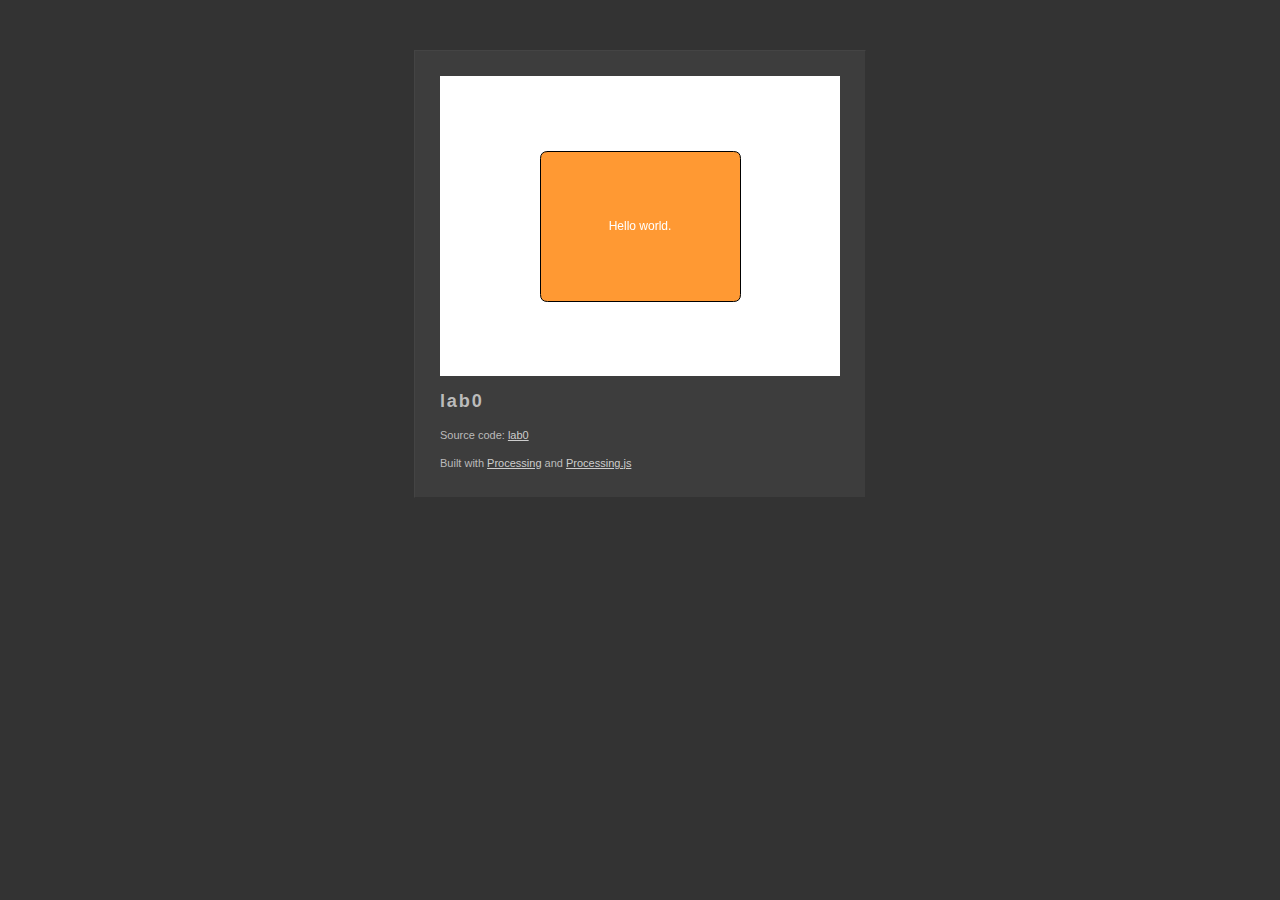
<file: lab0/web-export/index.html>
<!DOCTYPE html>
	<head>
		<meta http-equiv="content-type" content="text/html; charset=utf-8" />
		<title>lab0 : Built with Processing and Processing.js</title>
		<link rel="icon"  type="image/x-icon" href="[data-uri]" />
		<meta name="Generator" content="Processing" />
		<!-- - - - - - - - - - - - - - - - - - - - - 
		+
		+    Wondering how this works? 
		+
		+    Go to: http://processing.org/
		+    and: http://processingjs.org/
		+
		+ - - - - - - - - - - - - - - - - - - - - -->
		<style type="text/css">
	body {
	  background-color: #333; color: #bbb; line-height: normal;
	  font-family: Lucida Grande, Lucida Sans, Arial, Helvetica Neue, Verdana, Geneva, sans-serif;
	  font-size: 11px; font-weight: normal; text-decoration: none;
		  line-height: 1.5em;
	}
	a img { 
		border: 0px solid transparent;
	}
	a, a:link, a:visited, a:active, a:hover { 
		color: #cdcdcd; text-decoration: underline;
	}
	h1 {
	    font-family: Arial, Helvetica Neue, Verdana, Geneva, sans-serif;
		width: 100%; letter-spacing: 0.1em;
		margin-bottom: 1em; font-size: 1.65em;
	}
	canvas { 
		display: block; 
		outline: 0px; 
		margin-bottom: 1.5em; 
	}
	#content { 
		margin: 50px auto 0px auto; padding: 25px 25px 15px 25px;
		width: 400px; min-width: 300px; overflow: auto;
		border-left: 1px solid #444; border-top: 1px solid #444; 
		border-right: 1px solid #333; border-bottom: 1px solid #333;
		background-color: #3d3d3d;
	}
		</style>
		<!--[if lt IE 9]>
			<script type="text/javascript">alert("Your browser does not support the canvas tag.");</script>
		<![endif]-->
		<script src="processing.js" type="text/javascript"></script>
		<script type="text/javascript">
// convenience function to get the id attribute of generated sketch html element
function getProcessingSketchId () { return 'lab0'; }
</script>

	</head>
	<body>
		<div id="content">
			<div>
				<canvas id="lab0" data-processing-sources="lab0.pde" 
						width="400" height="300">
					<p>Your browser does not support the canvas tag.</p>
					<!-- Note: you can put any alternative content here. -->
				</canvas>
				<noscript>
					<p>JavaScript is required to view the contents of this page.</p>
				</noscript>
	    	</div>
			<h1>lab0</h1>
    		<p id="description"></p>
			<p id="sources">Source code: <a href="lab0.pde">lab0</a> </p>
			<p>
			Built with <a href="http://processing.org" title="Processing">Processing</a>
			and <a href="http://processingjs.org" title="Processing.js">Processing.js</a>
			</p>
		</div>
	</body>
</html>
</file>
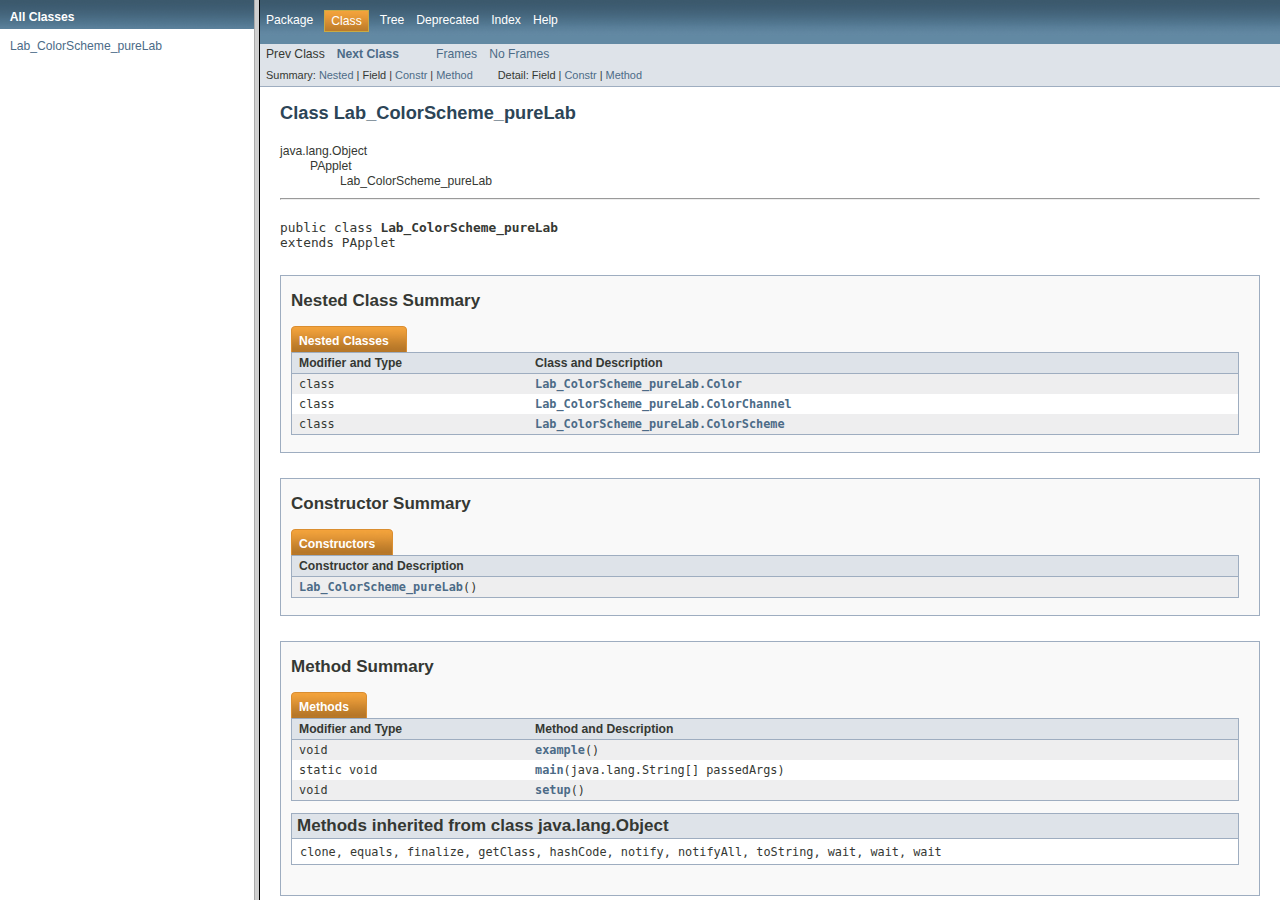
<file: lab4/ColorScheme_Javadoc/index.html>
<!DOCTYPE HTML PUBLIC "-//W3C//DTD HTML 4.01 Frameset//EN" "http://www.w3.org/TR/html4/frameset.dtd">
<!-- NewPage -->
<html lang="en">
<head>
<!-- Generated by javadoc on Thu Oct 02 00:26:13 EDT 2014 -->
<title>Generated Documentation (Untitled)</title>
<script type="text/javascript">
    targetPage = "" + window.location.search;
    if (targetPage != "" && targetPage != "undefined")
        targetPage = targetPage.substring(1);
    if (targetPage.indexOf(":") != -1 || (targetPage != "" && !validURL(targetPage)))
        targetPage = "undefined";
    function validURL(url) {
        var pos = url.indexOf(".html");
        if (pos == -1 || pos != url.length - 5)
            return false;
        var allowNumber = false;
        var allowSep = false;
        var seenDot = false;
        for (var i = 0; i < url.length - 5; i++) {
            var ch = url.charAt(i);
            if ('a' <= ch && ch <= 'z' ||
                    'A' <= ch && ch <= 'Z' ||
                    ch == '$' ||
                    ch == '_') {
                allowNumber = true;
                allowSep = true;
            } else if ('0' <= ch && ch <= '9'
                    || ch == '-') {
                if (!allowNumber)
                     return false;
            } else if (ch == '/' || ch == '.') {
                if (!allowSep)
                    return false;
                allowNumber = false;
                allowSep = false;
                if (ch == '.')
                     seenDot = true;
                if (ch == '/' && seenDot)
                     return false;
            } else {
                return false;
            }
        }
        return true;
    }
    function loadFrames() {
        if (targetPage != "" && targetPage != "undefined")
             top.classFrame.location = top.targetPage;
    }
</script>
</head>
<frameset cols="20%,80%" title="Documentation frame" onload="top.loadFrames()">
<frame src="allclasses-frame.html" name="packageFrame" title="All classes and interfaces (except non-static nested types)">
<frame src="Lab_ColorScheme_pureLab.html" name="classFrame" title="Package, class and interface descriptions" scrolling="yes">
<noframes>
<noscript>
<div>JavaScript is disabled on your browser.</div>
</noscript>
<h2>Frame Alert</h2>
<p>This document is designed to be viewed using the frames feature. If you see this message, you are using a non-frame-capable web client. Link to <a href="Lab_ColorScheme_pureLab.html">Non-frame version</a>.</p>
</noframes>
</frameset>
</html>
</file>
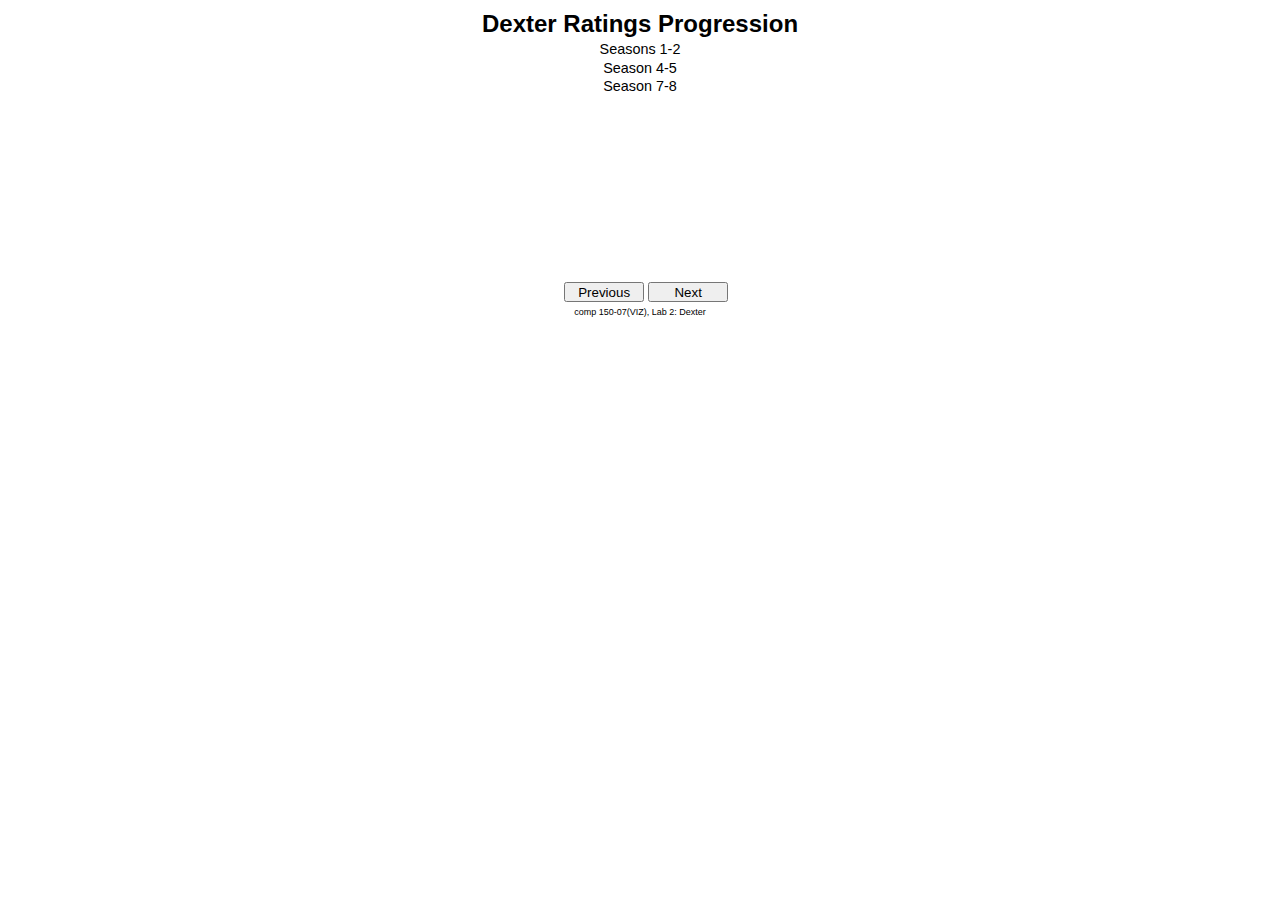
<file: lab2/StoryTelling.html>
<!DOCTYPE html>
<html>
<head>
<style type="text/css">
canvas{
   padding: 0 27% 2% 23%;
}
#intro{
    line-height: 2;
    text-align: left;
}
p,h2{
    font-family: "Arial";
    line-height: 0.3;
    padding: 0 25% 0 25%;
    text-align: center;
}

h2{
    padding-top: 0%;
}

p{
    font-size:0.9em;
}

button{
    width: 80px;
    height: 20px;
}

#buttons{
   margin-left:44%;

}

footer{
   font-size:10px;
}

img{
    margin-left:28%;
    text-align: center;
}

</style>

</head>
<body>
<h2 id = "title"> Dexter Ratings Progression</h2>
<p id = "intro">  </p>
<p id = "p1" > Seasons 1-2 </p>
<p id = "p2" > Season 4-5 </p>
<p id = "p3" > Season 7-8 </p>
<canvas class = "canvas" id = "canvas1"></canvas>

<!--<div><img src = "cookiebutter.jpg" id = "poster"> </div>-->
<div id = "buttons">
   <button id = "pre" onclick = "decrease()"> Previous </button>
   <button id = "next" onclick = "increase()"> Next </button>
</div>
<footer>
   <p> comp 150-07(VIZ), Lab 2: Dexter</p>
</footer>
<script src = "http://ajax.googleapis.com/ajax/libs/jquery/1.11.1/jquery.min.js"></script>
<script src = "http://processingjs.org/js/processing.min.js"></script>
<script type = "text/javascript" src="http://d3js.org/d3.v3.min.js"></script>
<script src = "Chart.js"></script>


<script>

var result;
var intColor = 0;
var mode = 0;

d3.csv("dexter.csv", function(d){
	return {
	    Season: +d.Season, 
	    Episode: +d.Episode,
	    Title: d.Title,
	    Rating: +d.Rating, 
	    Votes: +d.Votes,
	  };		
}, function(err, d){
	if(err) return console.log('Oops! csv died.');
	result = d;
	run(result);
});

function run(result) {
	var canvas = document.getElementById("canvas1");
	var processingInstance = new Processing(canvas, sketchProc); 
}
	 
function increase(){
	mode += 1;
	run(result);
}

function decrease(){
	mode -= 1;
	run(result);
}

function sketchProc(p) {	
   var margin = 30, iWidth = 600, iHeight = 400;
   	var data0 =[];
   	var data1 = [];
    var data2 = [];
    for (var i = 0; i < 24; i++) {
    	data0.push([result[i].Episode, result[i].Rating]);
    }
    for (var i = 36; i < 60; i++) {
    	data1.push([result[i].Episode, result[i].Rating]);
    }
    for (var i = 72; i < 96; i++) {
    	data2.push([result[i].Episode, result[i].Rating]);
    }



    //FIRST LINECHART GRAPH TO SHOW ON FIRST SLIDE
	var linechart0 = new Chart(p, data0, 80,iHeight - 30, 80, 30, iWidth - 30, iHeight - 30);	

	//SECOND LINECHART GRAPH TO SHOW ON SECOND SLIDE
	var linechart1 = new Chart(p, data1, 80,iHeight - 30, 80, 30, iWidth - 30, iHeight - 30);

	//THIRD LINECHART GRAPH TO SHOW ON THIRD SLIDE
	var linechart2 = new Chart(p, data2, 80,iHeight - 30, 80, 30, iWidth - 30, iHeight - 30);
   
   p.setup = function(){ 
	   p.size(iWidth + 2 * margin, iHeight + 2 * margin, p.P2D);
	   $("#canvas1").css("width","" + p.width);
	   $("#canvas1").css("height","" + p.height);
	   p.smooth();   	 
	   p.rectMode(p.CORNER);
	   p.ellipseMode(p.RADIUS);
   }
   
   p.draw = function() {
   p.background(p.color(250));
 
   switch (mode) {

   case 0:
       step0();
       break; 
   case 1:
       step1();
       break;
   case 2:
       step2();
       break;
   };
  };
  
   function step0(){
	   // $()s are jQuery code. 
	   $("#title").css("padding-top","10%");
	   $("#pre").prop("disabled",true);
	   $("#next").prop("disabled",false);
	   
	   $("#intro").css("padding-left", "40%");
	   $("#intro").show();
	   $("#canvas1").show();

       $("p").show();
       

       //DRAWING FIRST GRAPH
       linechart0.draw();  
       $("#p1").show();
       $("#p2").hide();
       $("#p3").hide();
   }
   
   function step1() {
       $("#poster").hide();
       $("#canvas1").show();
	   $("p").show();
	   
	   $("#intro").hide();	   


	   //DRAWING SECOND GRAPH
	   linechart1.draw();
	   
	   $("#pre").prop("disabled",false);
	   $("#next").prop("disabled",false);
	     
	   // The example to write processing.js code in Javasript
	   p.textAlign(p.CENTER);
	   // The example to use teh "result dataset"
	   //p.text(result[0].Title, p.width / 2.0, p.height / 3.0);
	   // I'm calling local JavaScript function here
	   //cat(p.width / 2.0 + Math.random() * 50, p.height / 2.0 + Math.random() * 10, 30, Math.random());
	   $("#p1").hide();
	   $("#p2").show();
	   $("#p3").hide();		   
   }
   
   function step2(){
	   $("#pre").prop("disabled",false);
	   $("#next").prop("disabled",true);
	  

	  //DRAWING THIRD GRAPH
	  linechart2.draw();
	   
	   $("#p1").hide();
	   $("#p2").hide();
	   $("#p3").show();   
   }
   }


 </script>
 
</body>
</html>
</file>
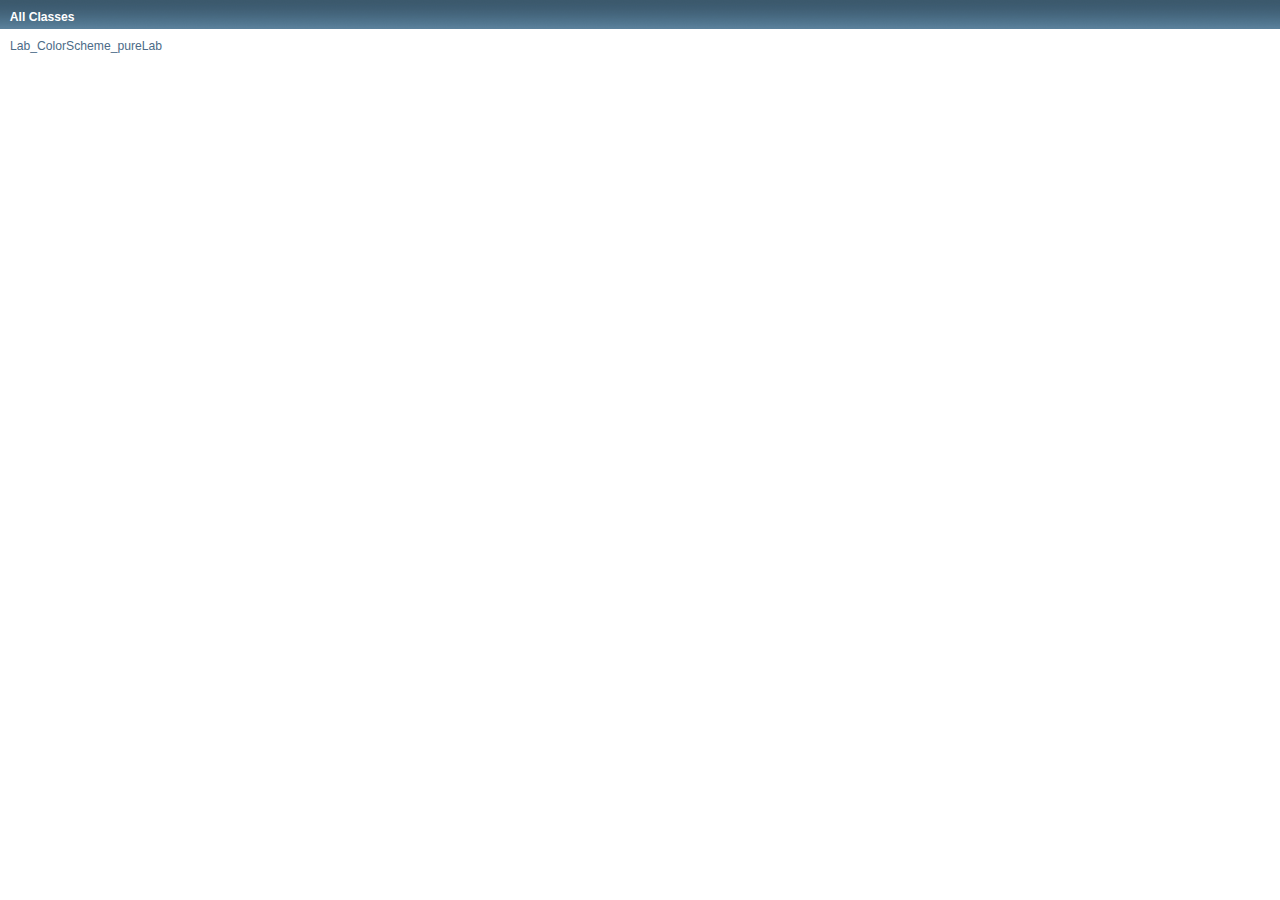
<file: lab4/ColorScheme_Javadoc/allclasses-frame.html>
<!DOCTYPE HTML PUBLIC "-//W3C//DTD HTML 4.01 Transitional//EN" "http://www.w3.org/TR/html4/loose.dtd">
<!-- NewPage -->
<html lang="en">
<head>
<!-- Generated by javadoc (version 1.7.0_45) on Thu Oct 02 00:26:13 EDT 2014 -->
<title>All Classes</title>
<meta name="date" content="2014-10-02">
<link rel="stylesheet" type="text/css" href="stylesheet.css" title="Style">
</head>
<body>
<h1 class="bar">All Classes</h1>
<div class="indexContainer">
<ul>
<li><a href="Lab_ColorScheme_pureLab.html" title="class in &lt;Unnamed&gt;" target="classFrame">Lab_ColorScheme_pureLab</a></li>
</ul>
</div>
</body>
</html>
</file>
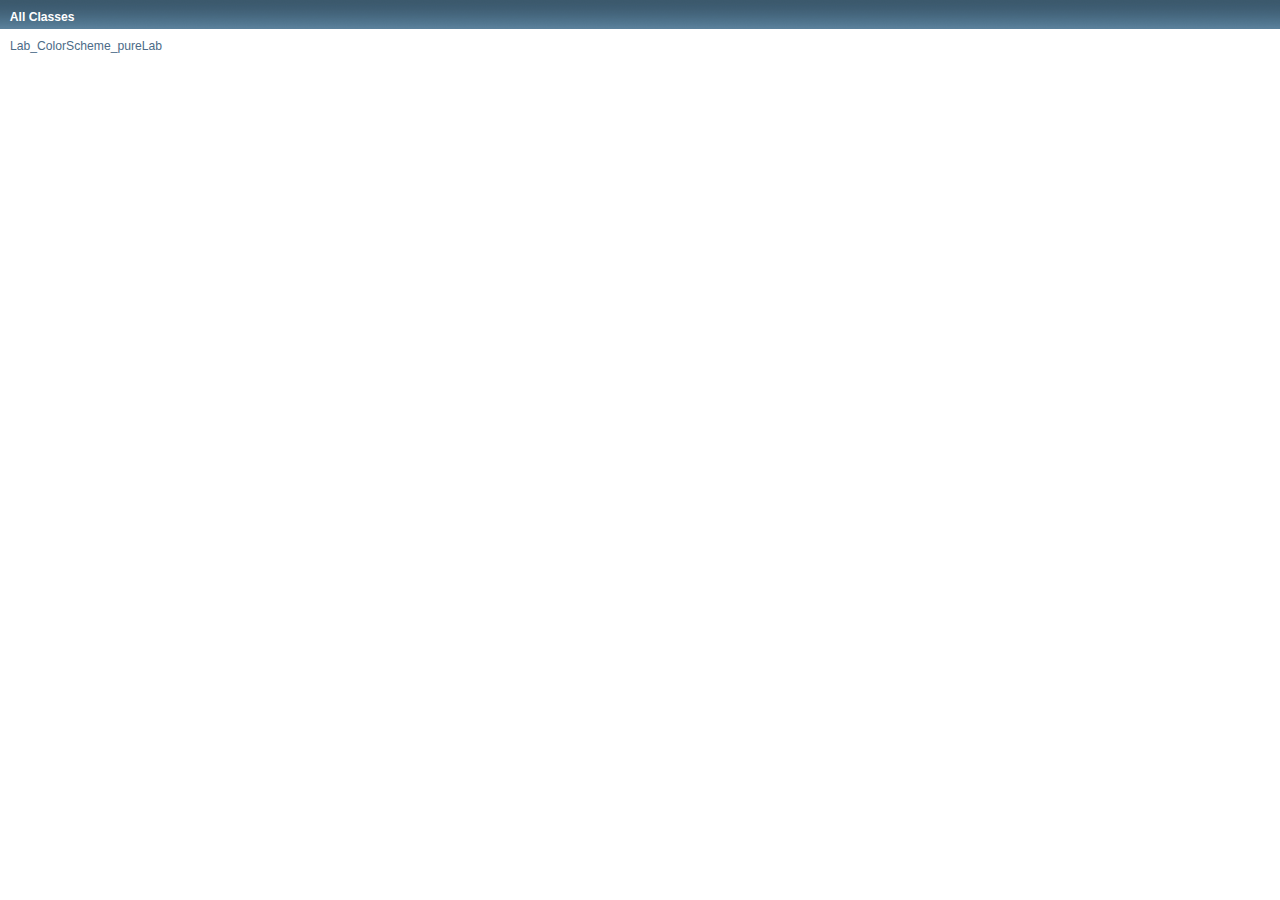
<file: lab4/ColorScheme_Javadoc/allclasses-noframe.html>
<!DOCTYPE HTML PUBLIC "-//W3C//DTD HTML 4.01 Transitional//EN" "http://www.w3.org/TR/html4/loose.dtd">
<!-- NewPage -->
<html lang="en">
<head>
<!-- Generated by javadoc (version 1.7.0_45) on Thu Oct 02 00:26:13 EDT 2014 -->
<title>All Classes</title>
<meta name="date" content="2014-10-02">
<link rel="stylesheet" type="text/css" href="stylesheet.css" title="Style">
</head>
<body>
<h1 class="bar">All Classes</h1>
<div class="indexContainer">
<ul>
<li><a href="Lab_ColorScheme_pureLab.html" title="class in &lt;Unnamed&gt;">Lab_ColorScheme_pureLab</a></li>
</ul>
</div>
</body>
</html>
</file>
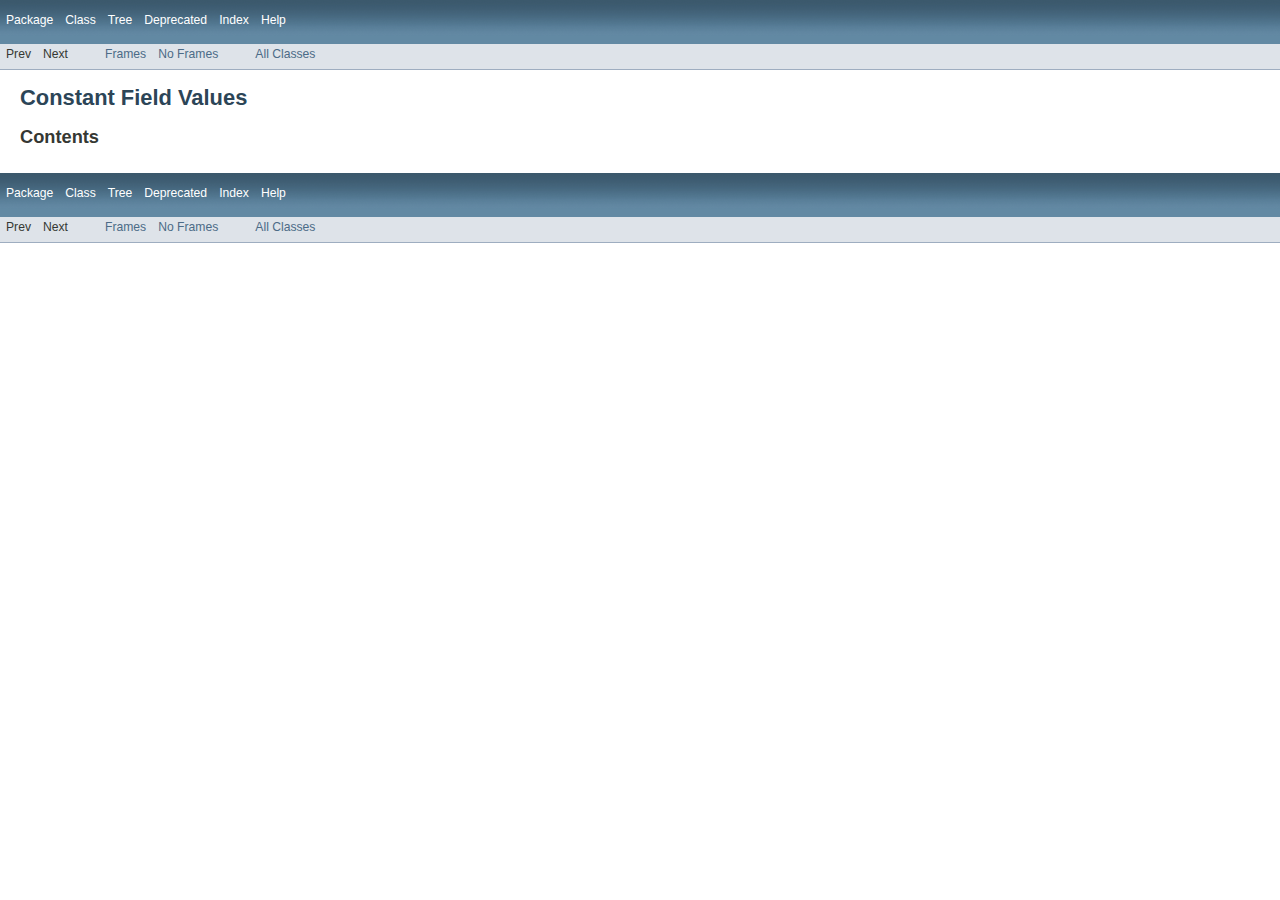
<file: lab4/ColorScheme_Javadoc/constant-values.html>
<!DOCTYPE HTML PUBLIC "-//W3C//DTD HTML 4.01 Transitional//EN" "http://www.w3.org/TR/html4/loose.dtd">
<!-- NewPage -->
<html lang="en">
<head>
<!-- Generated by javadoc (version 1.7.0_45) on Thu Oct 02 00:26:13 EDT 2014 -->
<title>Constant Field Values</title>
<meta name="date" content="2014-10-02">
<link rel="stylesheet" type="text/css" href="stylesheet.css" title="Style">
</head>
<body>
<script type="text/javascript"><!--
    if (location.href.indexOf('is-external=true') == -1) {
        parent.document.title="Constant Field Values";
    }
//-->
</script>
<noscript>
<div>JavaScript is disabled on your browser.</div>
</noscript>
<!-- ========= START OF TOP NAVBAR ======= -->
<div class="topNav"><a name="navbar_top">
<!--   -->
</a><a href="#skip-navbar_top" title="Skip navigation links"></a><a name="navbar_top_firstrow">
<!--   -->
</a>
<ul class="navList" title="Navigation">
<li><a href="package-summary.html">Package</a></li>
<li>Class</li>
<li><a href="overview-tree.html">Tree</a></li>
<li><a href="deprecated-list.html">Deprecated</a></li>
<li><a href="index-all.html">Index</a></li>
<li><a href="help-doc.html">Help</a></li>
</ul>
</div>
<div class="subNav">
<ul class="navList">
<li>Prev</li>
<li>Next</li>
</ul>
<ul class="navList">
<li><a href="index.html?constant-values.html" target="_top">Frames</a></li>
<li><a href="constant-values.html" target="_top">No Frames</a></li>
</ul>
<ul class="navList" id="allclasses_navbar_top">
<li><a href="allclasses-noframe.html">All Classes</a></li>
</ul>
<div>
<script type="text/javascript"><!--
  allClassesLink = document.getElementById("allclasses_navbar_top");
  if(window==top) {
    allClassesLink.style.display = "block";
  }
  else {
    allClassesLink.style.display = "none";
  }
  //-->
</script>
</div>
<a name="skip-navbar_top">
<!--   -->
</a></div>
<!-- ========= END OF TOP NAVBAR ========= -->
<div class="header">
<h1 title="Constant Field Values" class="title">Constant Field Values</h1>
<h2 title="Contents">Contents</h2>
</div>
<!-- ======= START OF BOTTOM NAVBAR ====== -->
<div class="bottomNav"><a name="navbar_bottom">
<!--   -->
</a><a href="#skip-navbar_bottom" title="Skip navigation links"></a><a name="navbar_bottom_firstrow">
<!--   -->
</a>
<ul class="navList" title="Navigation">
<li><a href="package-summary.html">Package</a></li>
<li>Class</li>
<li><a href="overview-tree.html">Tree</a></li>
<li><a href="deprecated-list.html">Deprecated</a></li>
<li><a href="index-all.html">Index</a></li>
<li><a href="help-doc.html">Help</a></li>
</ul>
</div>
<div class="subNav">
<ul class="navList">
<li>Prev</li>
<li>Next</li>
</ul>
<ul class="navList">
<li><a href="index.html?constant-values.html" target="_top">Frames</a></li>
<li><a href="constant-values.html" target="_top">No Frames</a></li>
</ul>
<ul class="navList" id="allclasses_navbar_bottom">
<li><a href="allclasses-noframe.html">All Classes</a></li>
</ul>
<div>
<script type="text/javascript"><!--
  allClassesLink = document.getElementById("allclasses_navbar_bottom");
  if(window==top) {
    allClassesLink.style.display = "block";
  }
  else {
    allClassesLink.style.display = "none";
  }
  //-->
</script>
</div>
<a name="skip-navbar_bottom">
<!--   -->
</a></div>
<!-- ======== END OF BOTTOM NAVBAR ======= -->
</body>
</html>
</file>
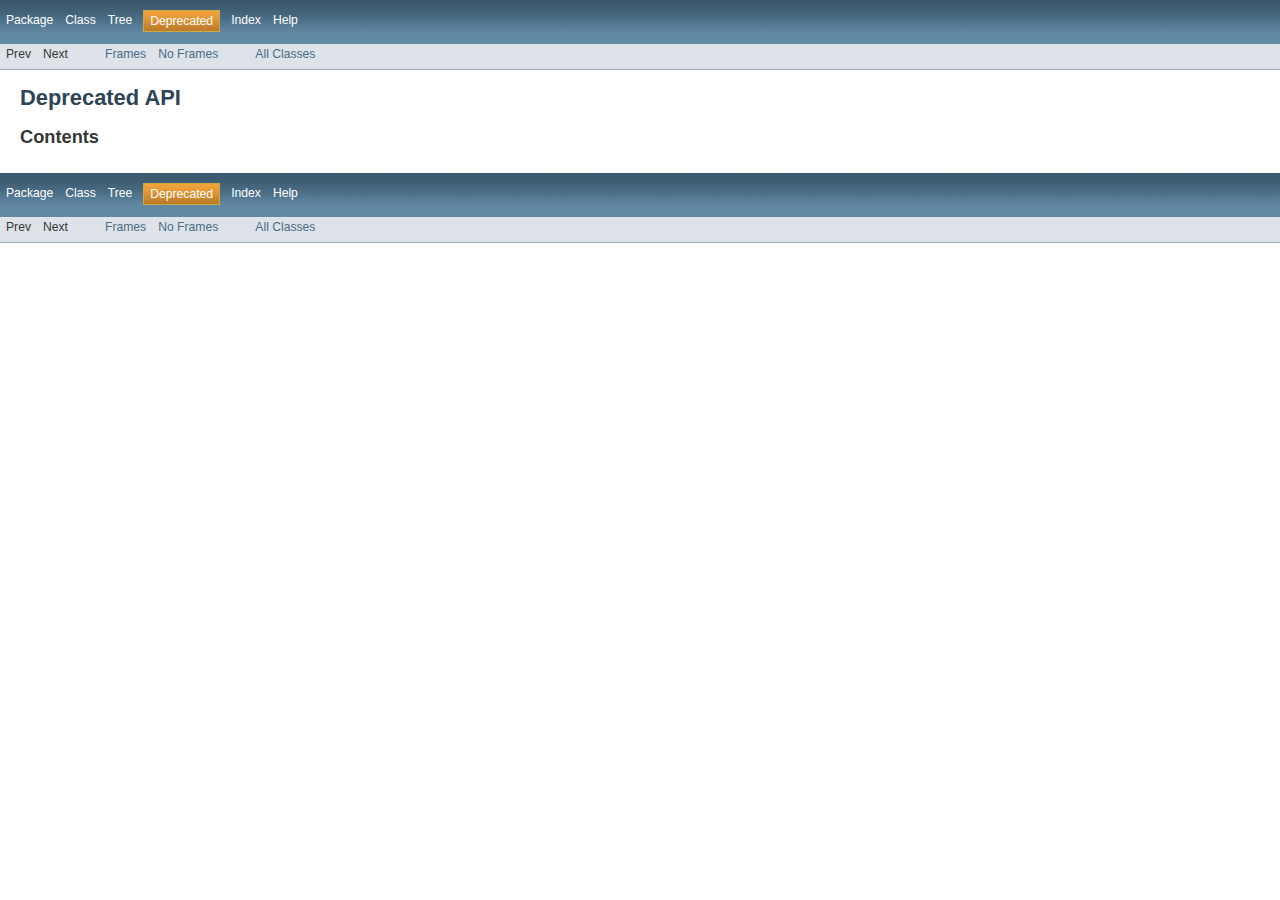
<file: lab4/ColorScheme_Javadoc/deprecated-list.html>
<!DOCTYPE HTML PUBLIC "-//W3C//DTD HTML 4.01 Transitional//EN" "http://www.w3.org/TR/html4/loose.dtd">
<!-- NewPage -->
<html lang="en">
<head>
<!-- Generated by javadoc (version 1.7.0_45) on Thu Oct 02 00:26:13 EDT 2014 -->
<title>Deprecated List</title>
<meta name="date" content="2014-10-02">
<link rel="stylesheet" type="text/css" href="stylesheet.css" title="Style">
</head>
<body>
<script type="text/javascript"><!--
    if (location.href.indexOf('is-external=true') == -1) {
        parent.document.title="Deprecated List";
    }
//-->
</script>
<noscript>
<div>JavaScript is disabled on your browser.</div>
</noscript>
<!-- ========= START OF TOP NAVBAR ======= -->
<div class="topNav"><a name="navbar_top">
<!--   -->
</a><a href="#skip-navbar_top" title="Skip navigation links"></a><a name="navbar_top_firstrow">
<!--   -->
</a>
<ul class="navList" title="Navigation">
<li><a href="package-summary.html">Package</a></li>
<li>Class</li>
<li><a href="overview-tree.html">Tree</a></li>
<li class="navBarCell1Rev">Deprecated</li>
<li><a href="index-all.html">Index</a></li>
<li><a href="help-doc.html">Help</a></li>
</ul>
</div>
<div class="subNav">
<ul class="navList">
<li>Prev</li>
<li>Next</li>
</ul>
<ul class="navList">
<li><a href="index.html?deprecated-list.html" target="_top">Frames</a></li>
<li><a href="deprecated-list.html" target="_top">No Frames</a></li>
</ul>
<ul class="navList" id="allclasses_navbar_top">
<li><a href="allclasses-noframe.html">All Classes</a></li>
</ul>
<div>
<script type="text/javascript"><!--
  allClassesLink = document.getElementById("allclasses_navbar_top");
  if(window==top) {
    allClassesLink.style.display = "block";
  }
  else {
    allClassesLink.style.display = "none";
  }
  //-->
</script>
</div>
<a name="skip-navbar_top">
<!--   -->
</a></div>
<!-- ========= END OF TOP NAVBAR ========= -->
<div class="header">
<h1 title="Deprecated API" class="title">Deprecated API</h1>
<h2 title="Contents">Contents</h2>
</div>
<!-- ======= START OF BOTTOM NAVBAR ====== -->
<div class="bottomNav"><a name="navbar_bottom">
<!--   -->
</a><a href="#skip-navbar_bottom" title="Skip navigation links"></a><a name="navbar_bottom_firstrow">
<!--   -->
</a>
<ul class="navList" title="Navigation">
<li><a href="package-summary.html">Package</a></li>
<li>Class</li>
<li><a href="overview-tree.html">Tree</a></li>
<li class="navBarCell1Rev">Deprecated</li>
<li><a href="index-all.html">Index</a></li>
<li><a href="help-doc.html">Help</a></li>
</ul>
</div>
<div class="subNav">
<ul class="navList">
<li>Prev</li>
<li>Next</li>
</ul>
<ul class="navList">
<li><a href="index.html?deprecated-list.html" target="_top">Frames</a></li>
<li><a href="deprecated-list.html" target="_top">No Frames</a></li>
</ul>
<ul class="navList" id="allclasses_navbar_bottom">
<li><a href="allclasses-noframe.html">All Classes</a></li>
</ul>
<div>
<script type="text/javascript"><!--
  allClassesLink = document.getElementById("allclasses_navbar_bottom");
  if(window==top) {
    allClassesLink.style.display = "block";
  }
  else {
    allClassesLink.style.display = "none";
  }
  //-->
</script>
</div>
<a name="skip-navbar_bottom">
<!--   -->
</a></div>
<!-- ======== END OF BOTTOM NAVBAR ======= -->
</body>
</html>
</file>
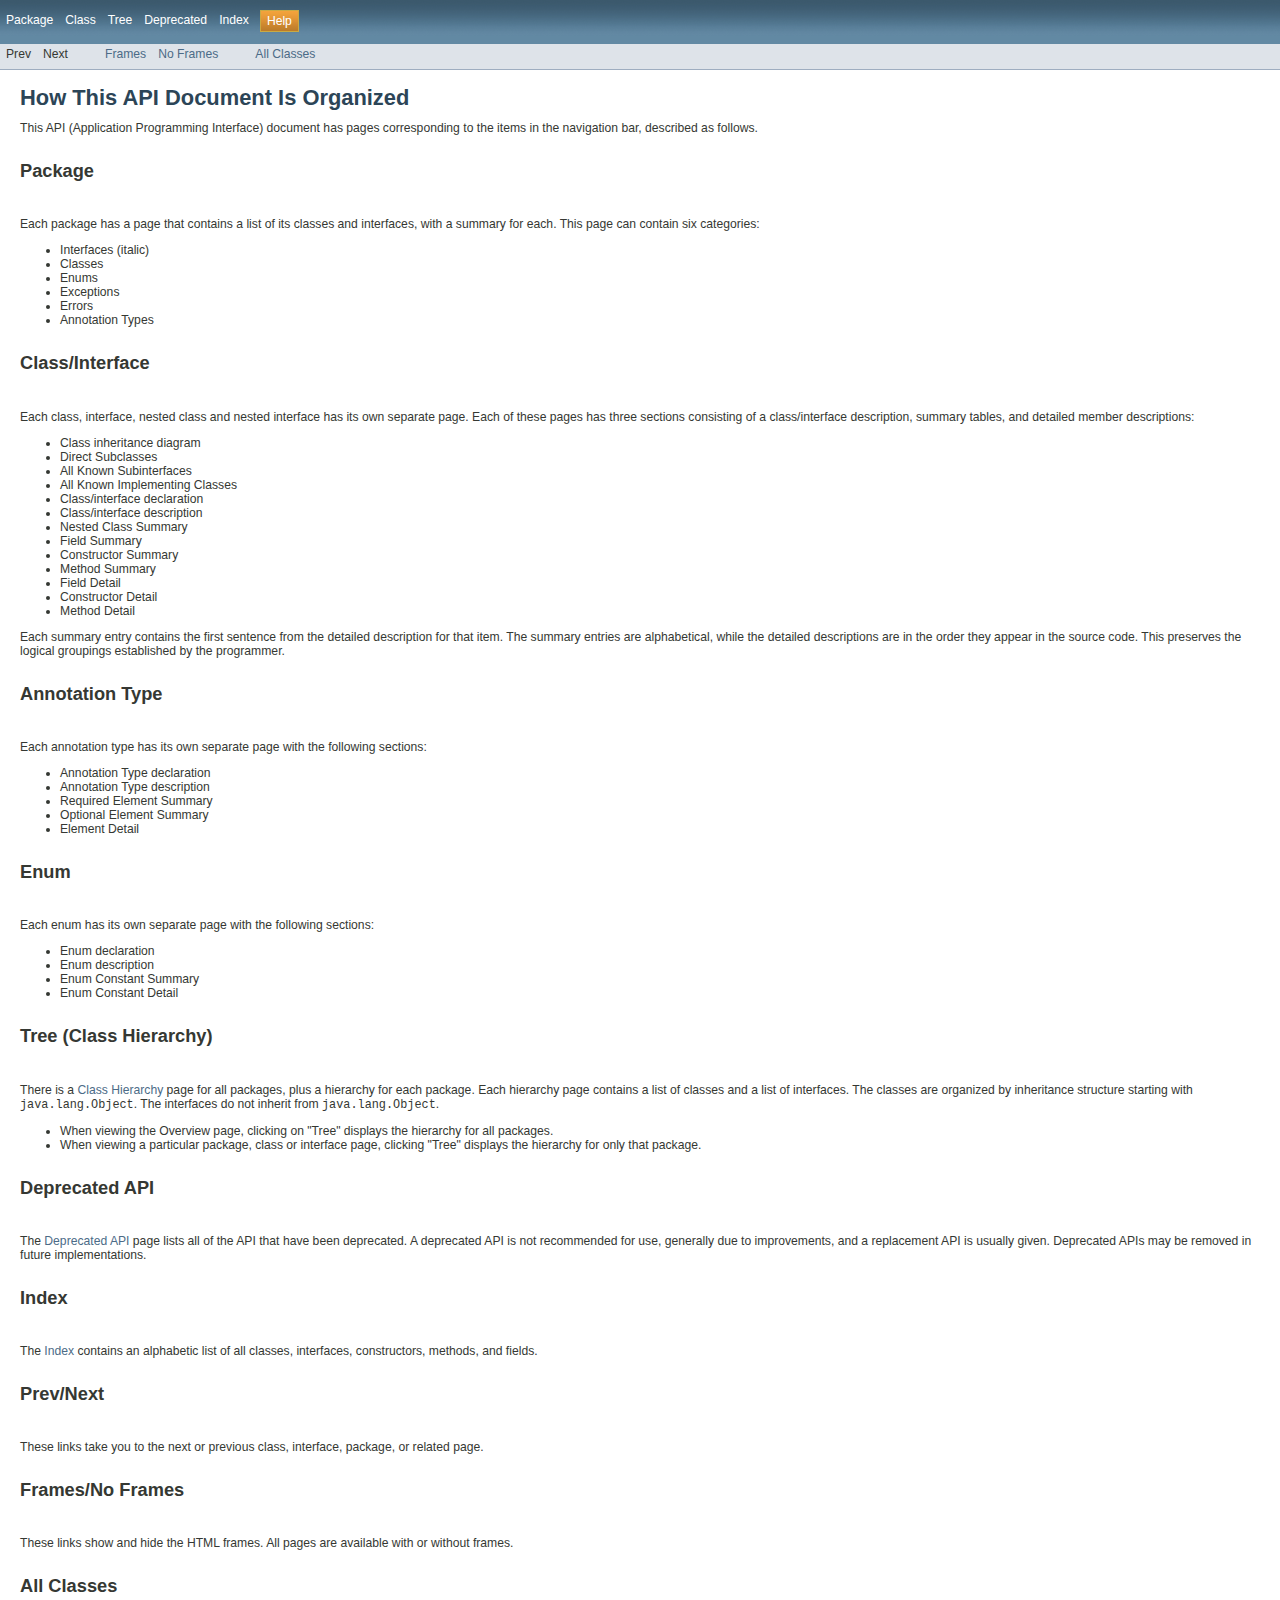
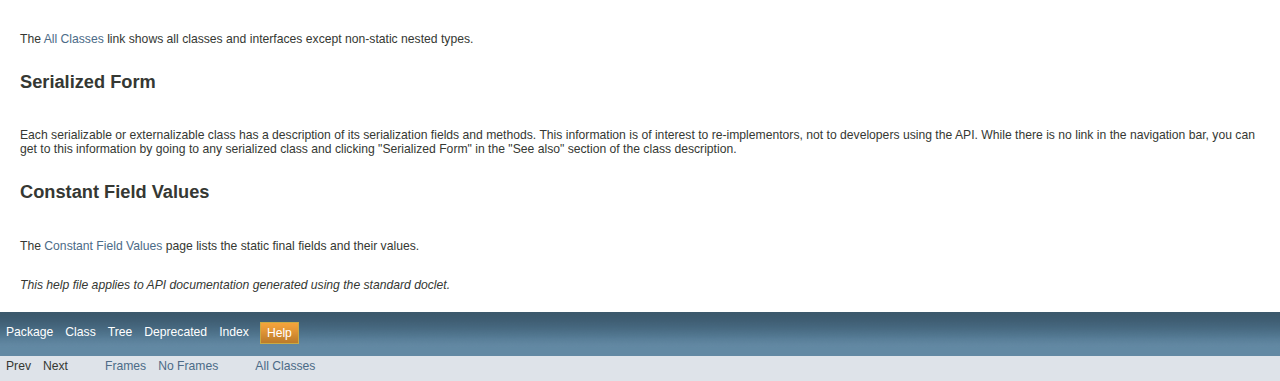
<file: lab4/ColorScheme_Javadoc/help-doc.html>
<!DOCTYPE HTML PUBLIC "-//W3C//DTD HTML 4.01 Transitional//EN" "http://www.w3.org/TR/html4/loose.dtd">
<!-- NewPage -->
<html lang="en">
<head>
<!-- Generated by javadoc (version 1.7.0_45) on Thu Oct 02 00:26:13 EDT 2014 -->
<title>API Help</title>
<meta name="date" content="2014-10-02">
<link rel="stylesheet" type="text/css" href="stylesheet.css" title="Style">
</head>
<body>
<script type="text/javascript"><!--
    if (location.href.indexOf('is-external=true') == -1) {
        parent.document.title="API Help";
    }
//-->
</script>
<noscript>
<div>JavaScript is disabled on your browser.</div>
</noscript>
<!-- ========= START OF TOP NAVBAR ======= -->
<div class="topNav"><a name="navbar_top">
<!--   -->
</a><a href="#skip-navbar_top" title="Skip navigation links"></a><a name="navbar_top_firstrow">
<!--   -->
</a>
<ul class="navList" title="Navigation">
<li><a href="package-summary.html">Package</a></li>
<li>Class</li>
<li><a href="overview-tree.html">Tree</a></li>
<li><a href="deprecated-list.html">Deprecated</a></li>
<li><a href="index-all.html">Index</a></li>
<li class="navBarCell1Rev">Help</li>
</ul>
</div>
<div class="subNav">
<ul class="navList">
<li>Prev</li>
<li>Next</li>
</ul>
<ul class="navList">
<li><a href="index.html?help-doc.html" target="_top">Frames</a></li>
<li><a href="help-doc.html" target="_top">No Frames</a></li>
</ul>
<ul class="navList" id="allclasses_navbar_top">
<li><a href="allclasses-noframe.html">All Classes</a></li>
</ul>
<div>
<script type="text/javascript"><!--
  allClassesLink = document.getElementById("allclasses_navbar_top");
  if(window==top) {
    allClassesLink.style.display = "block";
  }
  else {
    allClassesLink.style.display = "none";
  }
  //-->
</script>
</div>
<a name="skip-navbar_top">
<!--   -->
</a></div>
<!-- ========= END OF TOP NAVBAR ========= -->
<div class="header">
<h1 class="title">How This API Document Is Organized</h1>
<div class="subTitle">This API (Application Programming Interface) document has pages corresponding to the items in the navigation bar, described as follows.</div>
</div>
<div class="contentContainer">
<ul class="blockList">
<li class="blockList">
<h2>Package</h2>
<p>Each package has a page that contains a list of its classes and interfaces, with a summary for each. This page can contain six categories:</p>
<ul>
<li>Interfaces (italic)</li>
<li>Classes</li>
<li>Enums</li>
<li>Exceptions</li>
<li>Errors</li>
<li>Annotation Types</li>
</ul>
</li>
<li class="blockList">
<h2>Class/Interface</h2>
<p>Each class, interface, nested class and nested interface has its own separate page. Each of these pages has three sections consisting of a class/interface description, summary tables, and detailed member descriptions:</p>
<ul>
<li>Class inheritance diagram</li>
<li>Direct Subclasses</li>
<li>All Known Subinterfaces</li>
<li>All Known Implementing Classes</li>
<li>Class/interface declaration</li>
<li>Class/interface description</li>
</ul>
<ul>
<li>Nested Class Summary</li>
<li>Field Summary</li>
<li>Constructor Summary</li>
<li>Method Summary</li>
</ul>
<ul>
<li>Field Detail</li>
<li>Constructor Detail</li>
<li>Method Detail</li>
</ul>
<p>Each summary entry contains the first sentence from the detailed description for that item. The summary entries are alphabetical, while the detailed descriptions are in the order they appear in the source code. This preserves the logical groupings established by the programmer.</p>
</li>
<li class="blockList">
<h2>Annotation Type</h2>
<p>Each annotation type has its own separate page with the following sections:</p>
<ul>
<li>Annotation Type declaration</li>
<li>Annotation Type description</li>
<li>Required Element Summary</li>
<li>Optional Element Summary</li>
<li>Element Detail</li>
</ul>
</li>
<li class="blockList">
<h2>Enum</h2>
<p>Each enum has its own separate page with the following sections:</p>
<ul>
<li>Enum declaration</li>
<li>Enum description</li>
<li>Enum Constant Summary</li>
<li>Enum Constant Detail</li>
</ul>
</li>
<li class="blockList">
<h2>Tree (Class Hierarchy)</h2>
<p>There is a <a href="overview-tree.html">Class Hierarchy</a> page for all packages, plus a hierarchy for each package. Each hierarchy page contains a list of classes and a list of interfaces. The classes are organized by inheritance structure starting with <code>java.lang.Object</code>. The interfaces do not inherit from <code>java.lang.Object</code>.</p>
<ul>
<li>When viewing the Overview page, clicking on "Tree" displays the hierarchy for all packages.</li>
<li>When viewing a particular package, class or interface page, clicking "Tree" displays the hierarchy for only that package.</li>
</ul>
</li>
<li class="blockList">
<h2>Deprecated API</h2>
<p>The <a href="deprecated-list.html">Deprecated API</a> page lists all of the API that have been deprecated. A deprecated API is not recommended for use, generally due to improvements, and a replacement API is usually given. Deprecated APIs may be removed in future implementations.</p>
</li>
<li class="blockList">
<h2>Index</h2>
<p>The <a href="index-all.html">Index</a> contains an alphabetic list of all classes, interfaces, constructors, methods, and fields.</p>
</li>
<li class="blockList">
<h2>Prev/Next</h2>
<p>These links take you to the next or previous class, interface, package, or related page.</p>
</li>
<li class="blockList">
<h2>Frames/No Frames</h2>
<p>These links show and hide the HTML frames.  All pages are available with or without frames.</p>
</li>
<li class="blockList">
<h2>All Classes</h2>
<p>The <a href="allclasses-noframe.html">All Classes</a> link shows all classes and interfaces except non-static nested types.</p>
</li>
<li class="blockList">
<h2>Serialized Form</h2>
<p>Each serializable or externalizable class has a description of its serialization fields and methods. This information is of interest to re-implementors, not to developers using the API. While there is no link in the navigation bar, you can get to this information by going to any serialized class and clicking "Serialized Form" in the "See also" section of the class description.</p>
</li>
<li class="blockList">
<h2>Constant Field Values</h2>
<p>The <a href="constant-values.html">Constant Field Values</a> page lists the static final fields and their values.</p>
</li>
</ul>
<em>This help file applies to API documentation generated using the standard doclet.</em></div>
<!-- ======= START OF BOTTOM NAVBAR ====== -->
<div class="bottomNav"><a name="navbar_bottom">
<!--   -->
</a><a href="#skip-navbar_bottom" title="Skip navigation links"></a><a name="navbar_bottom_firstrow">
<!--   -->
</a>
<ul class="navList" title="Navigation">
<li><a href="package-summary.html">Package</a></li>
<li>Class</li>
<li><a href="overview-tree.html">Tree</a></li>
<li><a href="deprecated-list.html">Deprecated</a></li>
<li><a href="index-all.html">Index</a></li>
<li class="navBarCell1Rev">Help</li>
</ul>
</div>
<div class="subNav">
<ul class="navList">
<li>Prev</li>
<li>Next</li>
</ul>
<ul class="navList">
<li><a href="index.html?help-doc.html" target="_top">Frames</a></li>
<li><a href="help-doc.html" target="_top">No Frames</a></li>
</ul>
<ul class="navList" id="allclasses_navbar_bottom">
<li><a href="allclasses-noframe.html">All Classes</a></li>
</ul>
<div>
<script type="text/javascript"><!--
  allClassesLink = document.getElementById("allclasses_navbar_bottom");
  if(window==top) {
    allClassesLink.style.display = "block";
  }
  else {
    allClassesLink.style.display = "none";
  }
  //-->
</script>
</div>
<a name="skip-navbar_bottom">
<!--   -->
</a></div>
<!-- ======== END OF BOTTOM NAVBAR ======= -->
</body>
</html>
</file>
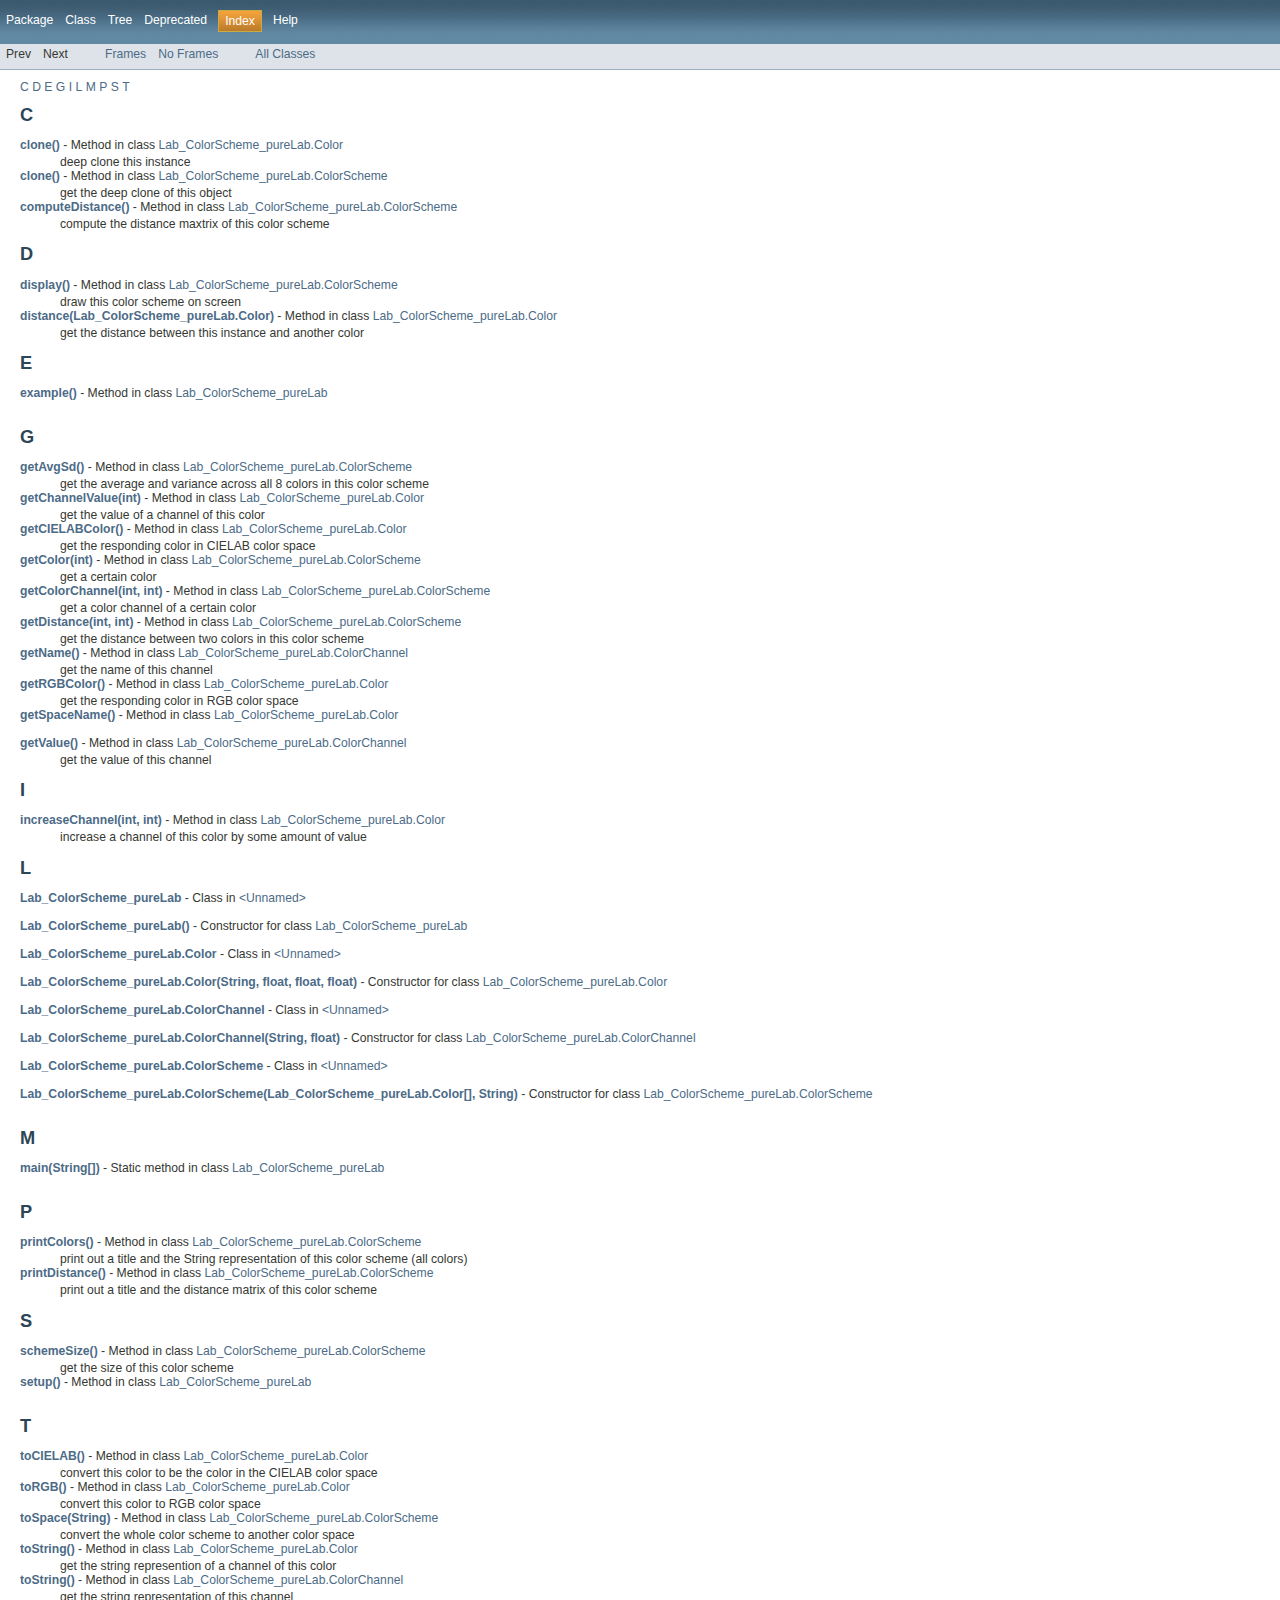
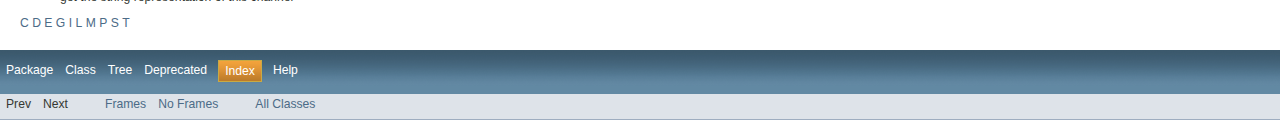
<file: lab4/ColorScheme_Javadoc/index-all.html>
<!DOCTYPE HTML PUBLIC "-//W3C//DTD HTML 4.01 Transitional//EN" "http://www.w3.org/TR/html4/loose.dtd">
<!-- NewPage -->
<html lang="en">
<head>
<!-- Generated by javadoc (version 1.7.0_45) on Thu Oct 02 00:26:13 EDT 2014 -->
<title>Index</title>
<meta name="date" content="2014-10-02">
<link rel="stylesheet" type="text/css" href="./stylesheet.css" title="Style">
</head>
<body>
<script type="text/javascript"><!--
    if (location.href.indexOf('is-external=true') == -1) {
        parent.document.title="Index";
    }
//-->
</script>
<noscript>
<div>JavaScript is disabled on your browser.</div>
</noscript>
<!-- ========= START OF TOP NAVBAR ======= -->
<div class="topNav"><a name="navbar_top">
<!--   -->
</a><a href="#skip-navbar_top" title="Skip navigation links"></a><a name="navbar_top_firstrow">
<!--   -->
</a>
<ul class="navList" title="Navigation">
<li><a href="./package-summary.html">Package</a></li>
<li>Class</li>
<li><a href="./overview-tree.html">Tree</a></li>
<li><a href="./deprecated-list.html">Deprecated</a></li>
<li class="navBarCell1Rev">Index</li>
<li><a href="./help-doc.html">Help</a></li>
</ul>
</div>
<div class="subNav">
<ul class="navList">
<li>Prev</li>
<li>Next</li>
</ul>
<ul class="navList">
<li><a href="./index.html?index-all.html" target="_top">Frames</a></li>
<li><a href="index-all.html" target="_top">No Frames</a></li>
</ul>
<ul class="navList" id="allclasses_navbar_top">
<li><a href="./allclasses-noframe.html">All Classes</a></li>
</ul>
<div>
<script type="text/javascript"><!--
  allClassesLink = document.getElementById("allclasses_navbar_top");
  if(window==top) {
    allClassesLink.style.display = "block";
  }
  else {
    allClassesLink.style.display = "none";
  }
  //-->
</script>
</div>
<a name="skip-navbar_top">
<!--   -->
</a></div>
<!-- ========= END OF TOP NAVBAR ========= -->
<div class="contentContainer"><a href="#_C_">C</a>&nbsp;<a href="#_D_">D</a>&nbsp;<a href="#_E_">E</a>&nbsp;<a href="#_G_">G</a>&nbsp;<a href="#_I_">I</a>&nbsp;<a href="#_L_">L</a>&nbsp;<a href="#_M_">M</a>&nbsp;<a href="#_P_">P</a>&nbsp;<a href="#_S_">S</a>&nbsp;<a href="#_T_">T</a>&nbsp;<a name="_C_">
<!--   -->
</a>
<h2 class="title">C</h2>
<dl>
<dt><span class="strong"><a href="./Lab_ColorScheme_pureLab.Color.html#clone()">clone()</a></span> - Method in class <a href="./Lab_ColorScheme_pureLab.Color.html" title="class in &lt;Unnamed&gt;">Lab_ColorScheme_pureLab.Color</a></dt>
<dd>
<div class="block">deep clone this instance</div>
</dd>
<dt><span class="strong"><a href="./Lab_ColorScheme_pureLab.ColorScheme.html#clone()">clone()</a></span> - Method in class <a href="./Lab_ColorScheme_pureLab.ColorScheme.html" title="class in &lt;Unnamed&gt;">Lab_ColorScheme_pureLab.ColorScheme</a></dt>
<dd>
<div class="block">get the deep clone of this object</div>
</dd>
<dt><span class="strong"><a href="./Lab_ColorScheme_pureLab.ColorScheme.html#computeDistance()">computeDistance()</a></span> - Method in class <a href="./Lab_ColorScheme_pureLab.ColorScheme.html" title="class in &lt;Unnamed&gt;">Lab_ColorScheme_pureLab.ColorScheme</a></dt>
<dd>
<div class="block">compute the distance maxtrix of this color scheme</div>
</dd>
</dl>
<a name="_D_">
<!--   -->
</a>
<h2 class="title">D</h2>
<dl>
<dt><span class="strong"><a href="./Lab_ColorScheme_pureLab.ColorScheme.html#display()">display()</a></span> - Method in class <a href="./Lab_ColorScheme_pureLab.ColorScheme.html" title="class in &lt;Unnamed&gt;">Lab_ColorScheme_pureLab.ColorScheme</a></dt>
<dd>
<div class="block">draw this color scheme on screen</div>
</dd>
<dt><span class="strong"><a href="./Lab_ColorScheme_pureLab.Color.html#distance(Lab_ColorScheme_pureLab.Color)">distance(Lab_ColorScheme_pureLab.Color)</a></span> - Method in class <a href="./Lab_ColorScheme_pureLab.Color.html" title="class in &lt;Unnamed&gt;">Lab_ColorScheme_pureLab.Color</a></dt>
<dd>
<div class="block">get the distance between this instance and another color</div>
</dd>
</dl>
<a name="_E_">
<!--   -->
</a>
<h2 class="title">E</h2>
<dl>
<dt><span class="strong"><a href="./Lab_ColorScheme_pureLab.html#example()">example()</a></span> - Method in class <a href="./Lab_ColorScheme_pureLab.html" title="class in &lt;Unnamed&gt;">Lab_ColorScheme_pureLab</a></dt>
<dd>&nbsp;</dd>
</dl>
<a name="_G_">
<!--   -->
</a>
<h2 class="title">G</h2>
<dl>
<dt><span class="strong"><a href="./Lab_ColorScheme_pureLab.ColorScheme.html#getAvgSd()">getAvgSd()</a></span> - Method in class <a href="./Lab_ColorScheme_pureLab.ColorScheme.html" title="class in &lt;Unnamed&gt;">Lab_ColorScheme_pureLab.ColorScheme</a></dt>
<dd>
<div class="block">get the average and variance across all 8 colors in this color scheme</div>
</dd>
<dt><span class="strong"><a href="./Lab_ColorScheme_pureLab.Color.html#getChannelValue(int)">getChannelValue(int)</a></span> - Method in class <a href="./Lab_ColorScheme_pureLab.Color.html" title="class in &lt;Unnamed&gt;">Lab_ColorScheme_pureLab.Color</a></dt>
<dd>
<div class="block">get the value of a channel of this color</div>
</dd>
<dt><span class="strong"><a href="./Lab_ColorScheme_pureLab.Color.html#getCIELABColor()">getCIELABColor()</a></span> - Method in class <a href="./Lab_ColorScheme_pureLab.Color.html" title="class in &lt;Unnamed&gt;">Lab_ColorScheme_pureLab.Color</a></dt>
<dd>
<div class="block">get the responding color in CIELAB color space</div>
</dd>
<dt><span class="strong"><a href="./Lab_ColorScheme_pureLab.ColorScheme.html#getColor(int)">getColor(int)</a></span> - Method in class <a href="./Lab_ColorScheme_pureLab.ColorScheme.html" title="class in &lt;Unnamed&gt;">Lab_ColorScheme_pureLab.ColorScheme</a></dt>
<dd>
<div class="block">get a certain color</div>
</dd>
<dt><span class="strong"><a href="./Lab_ColorScheme_pureLab.ColorScheme.html#getColorChannel(int, int)">getColorChannel(int, int)</a></span> - Method in class <a href="./Lab_ColorScheme_pureLab.ColorScheme.html" title="class in &lt;Unnamed&gt;">Lab_ColorScheme_pureLab.ColorScheme</a></dt>
<dd>
<div class="block">get a color channel of a certain color</div>
</dd>
<dt><span class="strong"><a href="./Lab_ColorScheme_pureLab.ColorScheme.html#getDistance(int, int)">getDistance(int, int)</a></span> - Method in class <a href="./Lab_ColorScheme_pureLab.ColorScheme.html" title="class in &lt;Unnamed&gt;">Lab_ColorScheme_pureLab.ColorScheme</a></dt>
<dd>
<div class="block">get the distance between two colors in this color scheme</div>
</dd>
<dt><span class="strong"><a href="./Lab_ColorScheme_pureLab.ColorChannel.html#getName()">getName()</a></span> - Method in class <a href="./Lab_ColorScheme_pureLab.ColorChannel.html" title="class in &lt;Unnamed&gt;">Lab_ColorScheme_pureLab.ColorChannel</a></dt>
<dd>
<div class="block">get the name of this channel</div>
</dd>
<dt><span class="strong"><a href="./Lab_ColorScheme_pureLab.Color.html#getRGBColor()">getRGBColor()</a></span> - Method in class <a href="./Lab_ColorScheme_pureLab.Color.html" title="class in &lt;Unnamed&gt;">Lab_ColorScheme_pureLab.Color</a></dt>
<dd>
<div class="block">get the responding color in RGB color space</div>
</dd>
<dt><span class="strong"><a href="./Lab_ColorScheme_pureLab.Color.html#getSpaceName()">getSpaceName()</a></span> - Method in class <a href="./Lab_ColorScheme_pureLab.Color.html" title="class in &lt;Unnamed&gt;">Lab_ColorScheme_pureLab.Color</a></dt>
<dd>&nbsp;</dd>
<dt><span class="strong"><a href="./Lab_ColorScheme_pureLab.ColorChannel.html#getValue()">getValue()</a></span> - Method in class <a href="./Lab_ColorScheme_pureLab.ColorChannel.html" title="class in &lt;Unnamed&gt;">Lab_ColorScheme_pureLab.ColorChannel</a></dt>
<dd>
<div class="block">get the value of this channel</div>
</dd>
</dl>
<a name="_I_">
<!--   -->
</a>
<h2 class="title">I</h2>
<dl>
<dt><span class="strong"><a href="./Lab_ColorScheme_pureLab.Color.html#increaseChannel(int, int)">increaseChannel(int, int)</a></span> - Method in class <a href="./Lab_ColorScheme_pureLab.Color.html" title="class in &lt;Unnamed&gt;">Lab_ColorScheme_pureLab.Color</a></dt>
<dd>
<div class="block">increase a channel of this color by some amount of value</div>
</dd>
</dl>
<a name="_L_">
<!--   -->
</a>
<h2 class="title">L</h2>
<dl>
<dt><a href="./Lab_ColorScheme_pureLab.html" title="class in &lt;Unnamed&gt;"><span class="strong">Lab_ColorScheme_pureLab</span></a> - Class in <a href="./package-summary.html">&lt;Unnamed&gt;</a></dt>
<dd>&nbsp;</dd>
<dt><span class="strong"><a href="./Lab_ColorScheme_pureLab.html#Lab_ColorScheme_pureLab()">Lab_ColorScheme_pureLab()</a></span> - Constructor for class <a href="./Lab_ColorScheme_pureLab.html" title="class in &lt;Unnamed&gt;">Lab_ColorScheme_pureLab</a></dt>
<dd>&nbsp;</dd>
<dt><a href="./Lab_ColorScheme_pureLab.Color.html" title="class in &lt;Unnamed&gt;"><span class="strong">Lab_ColorScheme_pureLab.Color</span></a> - Class in <a href="./package-summary.html">&lt;Unnamed&gt;</a></dt>
<dd>&nbsp;</dd>
<dt><span class="strong"><a href="./Lab_ColorScheme_pureLab.Color.html#Lab_ColorScheme_pureLab.Color(java.lang.String, float, float, float)">Lab_ColorScheme_pureLab.Color(String, float, float, float)</a></span> - Constructor for class <a href="./Lab_ColorScheme_pureLab.Color.html" title="class in &lt;Unnamed&gt;">Lab_ColorScheme_pureLab.Color</a></dt>
<dd>&nbsp;</dd>
<dt><a href="./Lab_ColorScheme_pureLab.ColorChannel.html" title="class in &lt;Unnamed&gt;"><span class="strong">Lab_ColorScheme_pureLab.ColorChannel</span></a> - Class in <a href="./package-summary.html">&lt;Unnamed&gt;</a></dt>
<dd>&nbsp;</dd>
<dt><span class="strong"><a href="./Lab_ColorScheme_pureLab.ColorChannel.html#Lab_ColorScheme_pureLab.ColorChannel(java.lang.String, float)">Lab_ColorScheme_pureLab.ColorChannel(String, float)</a></span> - Constructor for class <a href="./Lab_ColorScheme_pureLab.ColorChannel.html" title="class in &lt;Unnamed&gt;">Lab_ColorScheme_pureLab.ColorChannel</a></dt>
<dd>&nbsp;</dd>
<dt><a href="./Lab_ColorScheme_pureLab.ColorScheme.html" title="class in &lt;Unnamed&gt;"><span class="strong">Lab_ColorScheme_pureLab.ColorScheme</span></a> - Class in <a href="./package-summary.html">&lt;Unnamed&gt;</a></dt>
<dd>&nbsp;</dd>
<dt><span class="strong"><a href="./Lab_ColorScheme_pureLab.ColorScheme.html#Lab_ColorScheme_pureLab.ColorScheme(Lab_ColorScheme_pureLab.Color[], java.lang.String)">Lab_ColorScheme_pureLab.ColorScheme(Lab_ColorScheme_pureLab.Color[], String)</a></span> - Constructor for class <a href="./Lab_ColorScheme_pureLab.ColorScheme.html" title="class in &lt;Unnamed&gt;">Lab_ColorScheme_pureLab.ColorScheme</a></dt>
<dd>&nbsp;</dd>
</dl>
<a name="_M_">
<!--   -->
</a>
<h2 class="title">M</h2>
<dl>
<dt><span class="strong"><a href="./Lab_ColorScheme_pureLab.html#main(java.lang.String[])">main(String[])</a></span> - Static method in class <a href="./Lab_ColorScheme_pureLab.html" title="class in &lt;Unnamed&gt;">Lab_ColorScheme_pureLab</a></dt>
<dd>&nbsp;</dd>
</dl>
<a name="_P_">
<!--   -->
</a>
<h2 class="title">P</h2>
<dl>
<dt><span class="strong"><a href="./Lab_ColorScheme_pureLab.ColorScheme.html#printColors()">printColors()</a></span> - Method in class <a href="./Lab_ColorScheme_pureLab.ColorScheme.html" title="class in &lt;Unnamed&gt;">Lab_ColorScheme_pureLab.ColorScheme</a></dt>
<dd>
<div class="block">print out a title and the String representation of this color scheme (all colors)</div>
</dd>
<dt><span class="strong"><a href="./Lab_ColorScheme_pureLab.ColorScheme.html#printDistance()">printDistance()</a></span> - Method in class <a href="./Lab_ColorScheme_pureLab.ColorScheme.html" title="class in &lt;Unnamed&gt;">Lab_ColorScheme_pureLab.ColorScheme</a></dt>
<dd>
<div class="block">print out a title and the distance matrix of this color scheme</div>
</dd>
</dl>
<a name="_S_">
<!--   -->
</a>
<h2 class="title">S</h2>
<dl>
<dt><span class="strong"><a href="./Lab_ColorScheme_pureLab.ColorScheme.html#schemeSize()">schemeSize()</a></span> - Method in class <a href="./Lab_ColorScheme_pureLab.ColorScheme.html" title="class in &lt;Unnamed&gt;">Lab_ColorScheme_pureLab.ColorScheme</a></dt>
<dd>
<div class="block">get the size of this color scheme</div>
</dd>
<dt><span class="strong"><a href="./Lab_ColorScheme_pureLab.html#setup()">setup()</a></span> - Method in class <a href="./Lab_ColorScheme_pureLab.html" title="class in &lt;Unnamed&gt;">Lab_ColorScheme_pureLab</a></dt>
<dd>&nbsp;</dd>
</dl>
<a name="_T_">
<!--   -->
</a>
<h2 class="title">T</h2>
<dl>
<dt><span class="strong"><a href="./Lab_ColorScheme_pureLab.Color.html#toCIELAB()">toCIELAB()</a></span> - Method in class <a href="./Lab_ColorScheme_pureLab.Color.html" title="class in &lt;Unnamed&gt;">Lab_ColorScheme_pureLab.Color</a></dt>
<dd>
<div class="block">convert this color to be the color in the CIELAB color space</div>
</dd>
<dt><span class="strong"><a href="./Lab_ColorScheme_pureLab.Color.html#toRGB()">toRGB()</a></span> - Method in class <a href="./Lab_ColorScheme_pureLab.Color.html" title="class in &lt;Unnamed&gt;">Lab_ColorScheme_pureLab.Color</a></dt>
<dd>
<div class="block">convert this color to RGB color space</div>
</dd>
<dt><span class="strong"><a href="./Lab_ColorScheme_pureLab.ColorScheme.html#toSpace(java.lang.String)">toSpace(String)</a></span> - Method in class <a href="./Lab_ColorScheme_pureLab.ColorScheme.html" title="class in &lt;Unnamed&gt;">Lab_ColorScheme_pureLab.ColorScheme</a></dt>
<dd>
<div class="block">convert the whole color scheme to another color space</div>
</dd>
<dt><span class="strong"><a href="./Lab_ColorScheme_pureLab.Color.html#toString()">toString()</a></span> - Method in class <a href="./Lab_ColorScheme_pureLab.Color.html" title="class in &lt;Unnamed&gt;">Lab_ColorScheme_pureLab.Color</a></dt>
<dd>
<div class="block">get the string represention of a channel of this color</div>
</dd>
<dt><span class="strong"><a href="./Lab_ColorScheme_pureLab.ColorChannel.html#toString()">toString()</a></span> - Method in class <a href="./Lab_ColorScheme_pureLab.ColorChannel.html" title="class in &lt;Unnamed&gt;">Lab_ColorScheme_pureLab.ColorChannel</a></dt>
<dd>
<div class="block">get the string representation of this channel</div>
</dd>
</dl>
<a href="#_C_">C</a>&nbsp;<a href="#_D_">D</a>&nbsp;<a href="#_E_">E</a>&nbsp;<a href="#_G_">G</a>&nbsp;<a href="#_I_">I</a>&nbsp;<a href="#_L_">L</a>&nbsp;<a href="#_M_">M</a>&nbsp;<a href="#_P_">P</a>&nbsp;<a href="#_S_">S</a>&nbsp;<a href="#_T_">T</a>&nbsp;</div>
<!-- ======= START OF BOTTOM NAVBAR ====== -->
<div class="bottomNav"><a name="navbar_bottom">
<!--   -->
</a><a href="#skip-navbar_bottom" title="Skip navigation links"></a><a name="navbar_bottom_firstrow">
<!--   -->
</a>
<ul class="navList" title="Navigation">
<li><a href="./package-summary.html">Package</a></li>
<li>Class</li>
<li><a href="./overview-tree.html">Tree</a></li>
<li><a href="./deprecated-list.html">Deprecated</a></li>
<li class="navBarCell1Rev">Index</li>
<li><a href="./help-doc.html">Help</a></li>
</ul>
</div>
<div class="subNav">
<ul class="navList">
<li>Prev</li>
<li>Next</li>
</ul>
<ul class="navList">
<li><a href="./index.html?index-all.html" target="_top">Frames</a></li>
<li><a href="index-all.html" target="_top">No Frames</a></li>
</ul>
<ul class="navList" id="allclasses_navbar_bottom">
<li><a href="./allclasses-noframe.html">All Classes</a></li>
</ul>
<div>
<script type="text/javascript"><!--
  allClassesLink = document.getElementById("allclasses_navbar_bottom");
  if(window==top) {
    allClassesLink.style.display = "block";
  }
  else {
    allClassesLink.style.display = "none";
  }
  //-->
</script>
</div>
<a name="skip-navbar_bottom">
<!--   -->
</a></div>
<!-- ======== END OF BOTTOM NAVBAR ======= -->
</body>
</html>
</file>
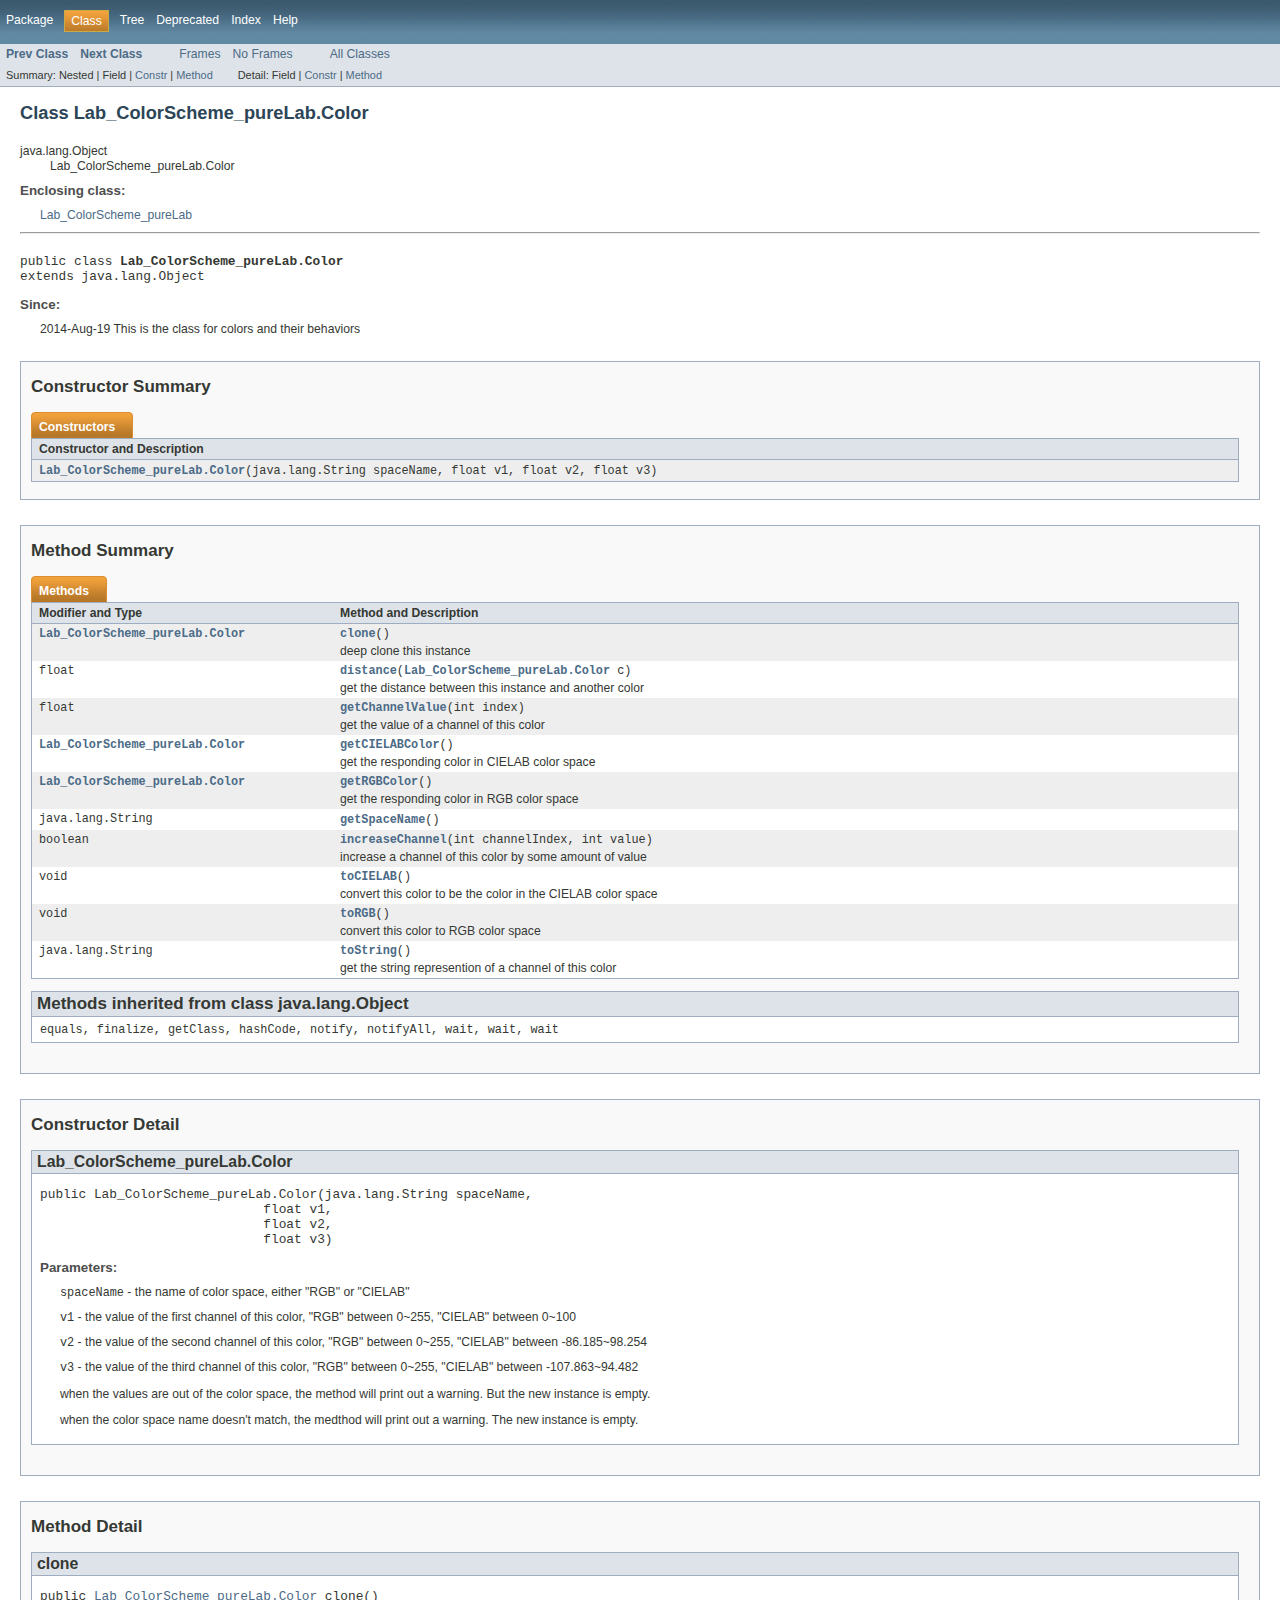
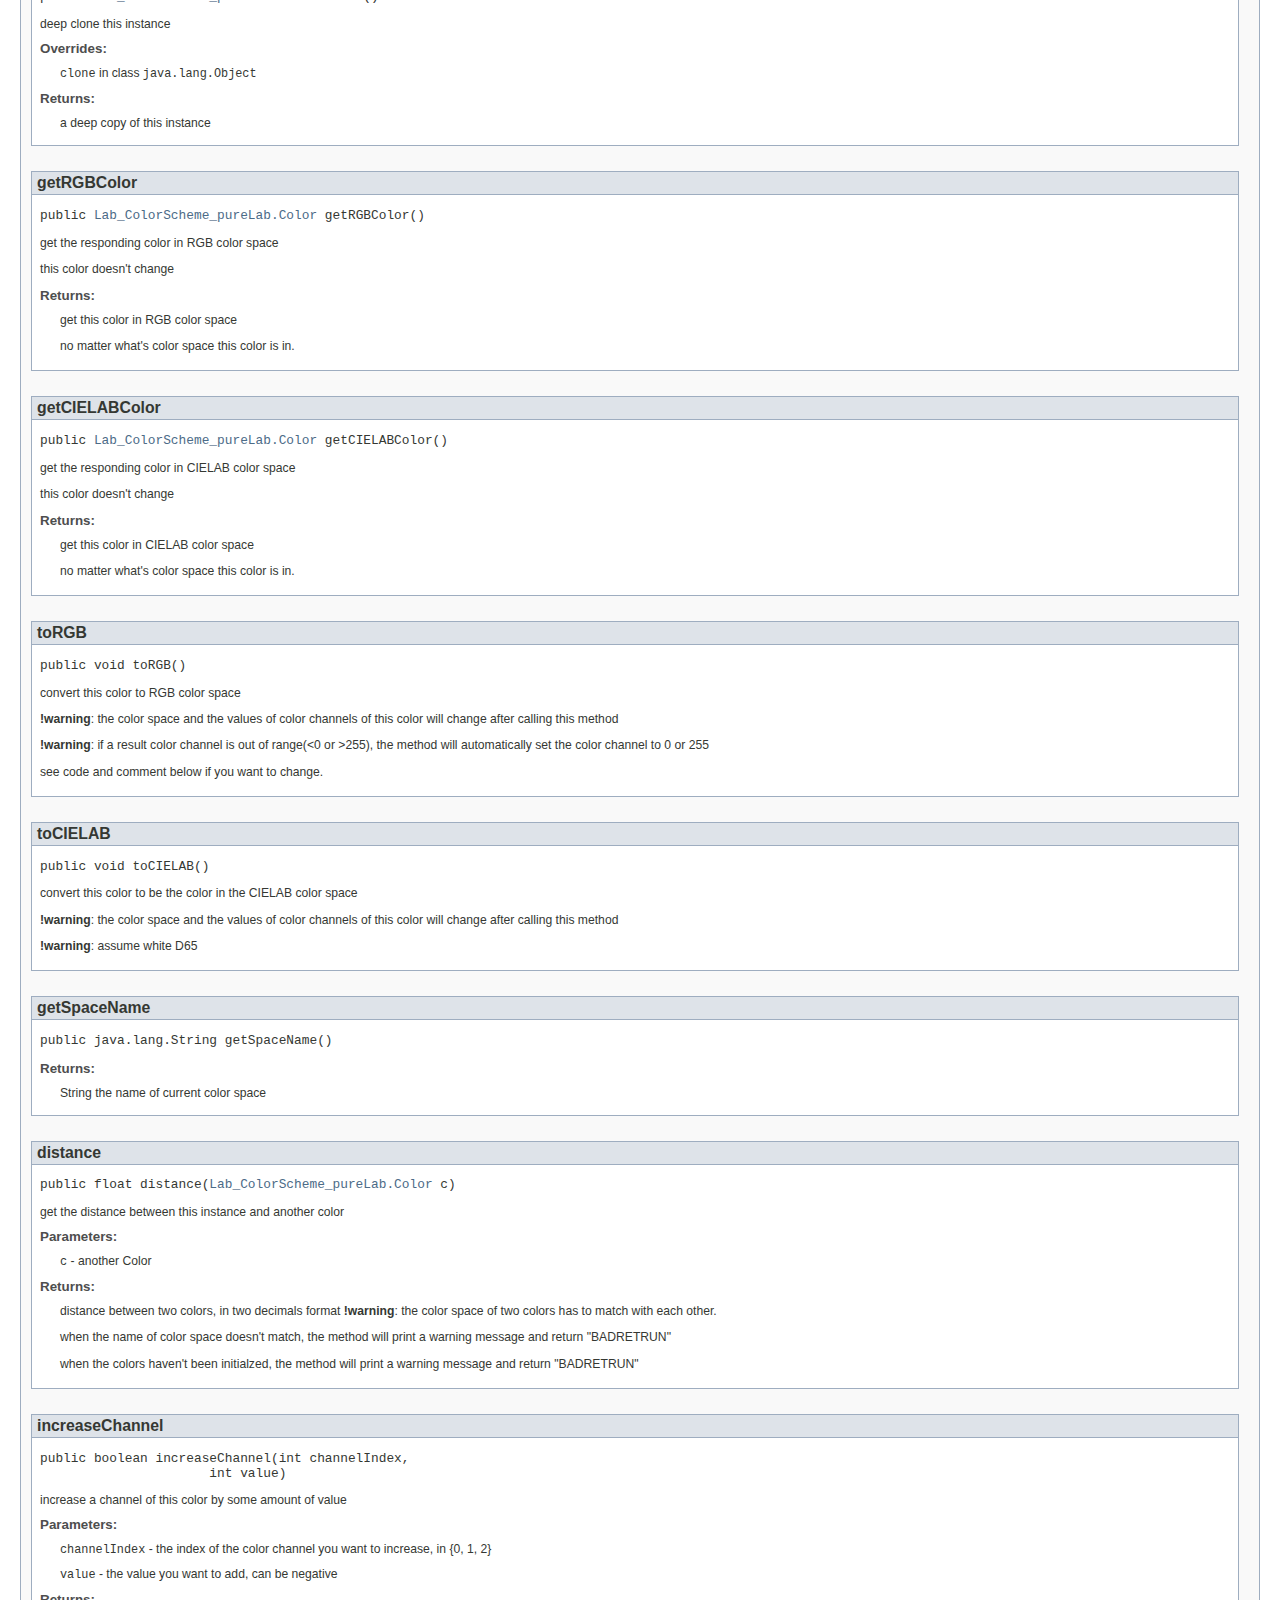
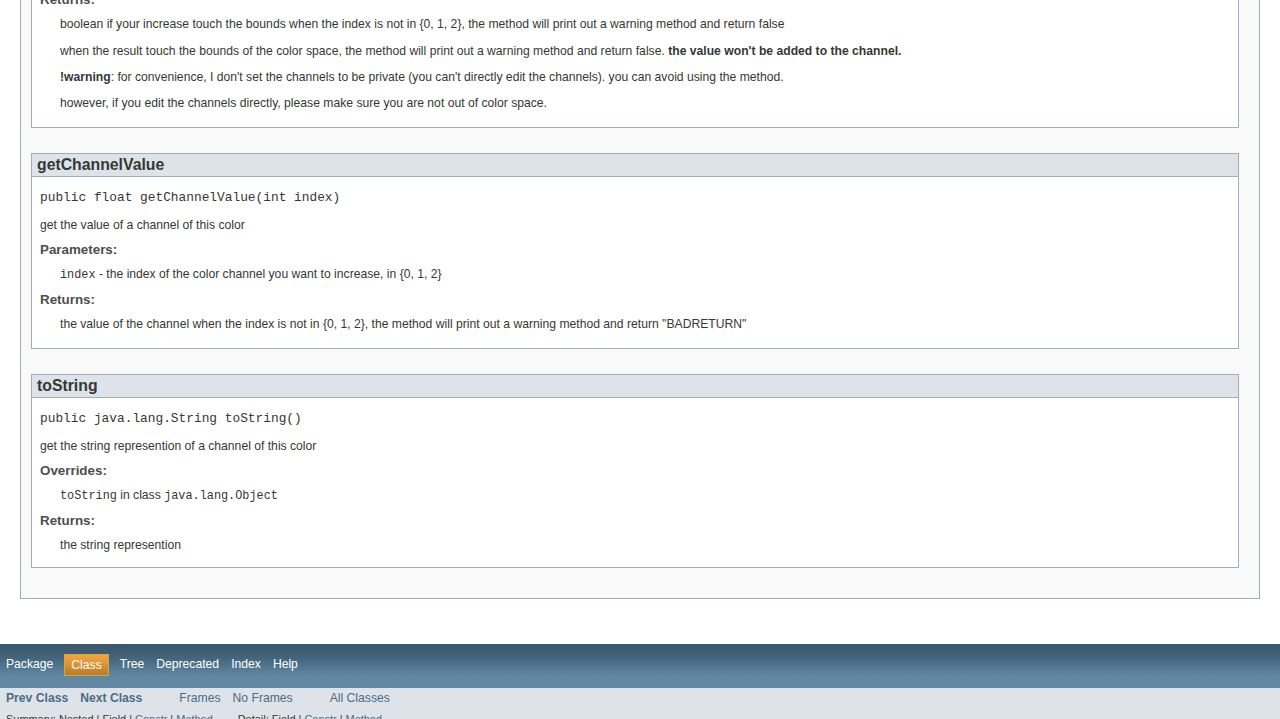
<file: lab4/ColorScheme_Javadoc/Lab_ColorScheme_pureLab.Color.html>
<!DOCTYPE HTML PUBLIC "-//W3C//DTD HTML 4.01 Transitional//EN" "http://www.w3.org/TR/html4/loose.dtd">
<!-- NewPage -->
<html lang="en">
<head>
<!-- Generated by javadoc (version 1.7.0_45) on Thu Oct 02 00:26:13 EDT 2014 -->
<title>Lab_ColorScheme_pureLab.Color</title>
<meta name="date" content="2014-10-02">
<link rel="stylesheet" type="text/css" href="stylesheet.css" title="Style">
</head>
<body>
<script type="text/javascript"><!--
    if (location.href.indexOf('is-external=true') == -1) {
        parent.document.title="Lab_ColorScheme_pureLab.Color";
    }
//-->
</script>
<noscript>
<div>JavaScript is disabled on your browser.</div>
</noscript>
<!-- ========= START OF TOP NAVBAR ======= -->
<div class="topNav"><a name="navbar_top">
<!--   -->
</a><a href="#skip-navbar_top" title="Skip navigation links"></a><a name="navbar_top_firstrow">
<!--   -->
</a>
<ul class="navList" title="Navigation">
<li><a href="package-summary.html">Package</a></li>
<li class="navBarCell1Rev">Class</li>
<li><a href="package-tree.html">Tree</a></li>
<li><a href="deprecated-list.html">Deprecated</a></li>
<li><a href="index-all.html">Index</a></li>
<li><a href="help-doc.html">Help</a></li>
</ul>
</div>
<div class="subNav">
<ul class="navList">
<li><a href="Lab_ColorScheme_pureLab.html" title="class in &lt;Unnamed&gt;"><span class="strong">Prev Class</span></a></li>
<li><a href="Lab_ColorScheme_pureLab.ColorChannel.html" title="class in &lt;Unnamed&gt;"><span class="strong">Next Class</span></a></li>
</ul>
<ul class="navList">
<li><a href="index.html?Lab_ColorScheme_pureLab.Color.html" target="_top">Frames</a></li>
<li><a href="Lab_ColorScheme_pureLab.Color.html" target="_top">No Frames</a></li>
</ul>
<ul class="navList" id="allclasses_navbar_top">
<li><a href="allclasses-noframe.html">All Classes</a></li>
</ul>
<div>
<script type="text/javascript"><!--
  allClassesLink = document.getElementById("allclasses_navbar_top");
  if(window==top) {
    allClassesLink.style.display = "block";
  }
  else {
    allClassesLink.style.display = "none";
  }
  //-->
</script>
</div>
<div>
<ul class="subNavList">
<li>Summary:&nbsp;</li>
<li>Nested&nbsp;|&nbsp;</li>
<li>Field&nbsp;|&nbsp;</li>
<li><a href="#constructor_summary">Constr</a>&nbsp;|&nbsp;</li>
<li><a href="#method_summary">Method</a></li>
</ul>
<ul class="subNavList">
<li>Detail:&nbsp;</li>
<li>Field&nbsp;|&nbsp;</li>
<li><a href="#constructor_detail">Constr</a>&nbsp;|&nbsp;</li>
<li><a href="#method_detail">Method</a></li>
</ul>
</div>
<a name="skip-navbar_top">
<!--   -->
</a></div>
<!-- ========= END OF TOP NAVBAR ========= -->
<!-- ======== START OF CLASS DATA ======== -->
<div class="header">
<h2 title="Class Lab_ColorScheme_pureLab.Color" class="title">Class Lab_ColorScheme_pureLab.Color</h2>
</div>
<div class="contentContainer">
<ul class="inheritance">
<li>java.lang.Object</li>
<li>
<ul class="inheritance">
<li>Lab_ColorScheme_pureLab.Color</li>
</ul>
</li>
</ul>
<div class="description">
<ul class="blockList">
<li class="blockList">
<dl>
<dt>Enclosing class:</dt>
<dd><a href="Lab_ColorScheme_pureLab.html" title="class in &lt;Unnamed&gt;">Lab_ColorScheme_pureLab</a></dd>
</dl>
<hr>
<br>
<pre>public class <span class="strong">Lab_ColorScheme_pureLab.Color</span>
extends java.lang.Object</pre>
<dl><dt><span class="strong">Since:</span></dt>
  <dd>2014-Aug-19
 This is the class for colors and their behaviors <p></dd></dl>
</li>
</ul>
</div>
<div class="summary">
<ul class="blockList">
<li class="blockList">
<!-- ======== CONSTRUCTOR SUMMARY ======== -->
<ul class="blockList">
<li class="blockList"><a name="constructor_summary">
<!--   -->
</a>
<h3>Constructor Summary</h3>
<table class="overviewSummary" border="0" cellpadding="3" cellspacing="0" summary="Constructor Summary table, listing constructors, and an explanation">
<caption><span>Constructors</span><span class="tabEnd">&nbsp;</span></caption>
<tr>
<th class="colOne" scope="col">Constructor and Description</th>
</tr>
<tr class="altColor">
<td class="colOne"><code><strong><a href="Lab_ColorScheme_pureLab.Color.html#Lab_ColorScheme_pureLab.Color(java.lang.String, float, float, float)">Lab_ColorScheme_pureLab.Color</a></strong>(java.lang.String&nbsp;spaceName,
                             float&nbsp;v1,
                             float&nbsp;v2,
                             float&nbsp;v3)</code>&nbsp;</td>
</tr>
</table>
</li>
</ul>
<!-- ========== METHOD SUMMARY =========== -->
<ul class="blockList">
<li class="blockList"><a name="method_summary">
<!--   -->
</a>
<h3>Method Summary</h3>
<table class="overviewSummary" border="0" cellpadding="3" cellspacing="0" summary="Method Summary table, listing methods, and an explanation">
<caption><span>Methods</span><span class="tabEnd">&nbsp;</span></caption>
<tr>
<th class="colFirst" scope="col">Modifier and Type</th>
<th class="colLast" scope="col">Method and Description</th>
</tr>
<tr class="altColor">
<td class="colFirst"><code><a href="Lab_ColorScheme_pureLab.Color.html" title="class in &lt;Unnamed&gt;">Lab_ColorScheme_pureLab.Color</a></code></td>
<td class="colLast"><code><strong><a href="Lab_ColorScheme_pureLab.Color.html#clone()">clone</a></strong>()</code>
<div class="block">deep clone this instance</div>
</td>
</tr>
<tr class="rowColor">
<td class="colFirst"><code>float</code></td>
<td class="colLast"><code><strong><a href="Lab_ColorScheme_pureLab.Color.html#distance(Lab_ColorScheme_pureLab.Color)">distance</a></strong>(<a href="Lab_ColorScheme_pureLab.Color.html" title="class in &lt;Unnamed&gt;">Lab_ColorScheme_pureLab.Color</a>&nbsp;c)</code>
<div class="block">get the distance between this instance and another color</div>
</td>
</tr>
<tr class="altColor">
<td class="colFirst"><code>float</code></td>
<td class="colLast"><code><strong><a href="Lab_ColorScheme_pureLab.Color.html#getChannelValue(int)">getChannelValue</a></strong>(int&nbsp;index)</code>
<div class="block">get the value of a channel of this color</div>
</td>
</tr>
<tr class="rowColor">
<td class="colFirst"><code><a href="Lab_ColorScheme_pureLab.Color.html" title="class in &lt;Unnamed&gt;">Lab_ColorScheme_pureLab.Color</a></code></td>
<td class="colLast"><code><strong><a href="Lab_ColorScheme_pureLab.Color.html#getCIELABColor()">getCIELABColor</a></strong>()</code>
<div class="block">get the responding color in CIELAB color space</div>
</td>
</tr>
<tr class="altColor">
<td class="colFirst"><code><a href="Lab_ColorScheme_pureLab.Color.html" title="class in &lt;Unnamed&gt;">Lab_ColorScheme_pureLab.Color</a></code></td>
<td class="colLast"><code><strong><a href="Lab_ColorScheme_pureLab.Color.html#getRGBColor()">getRGBColor</a></strong>()</code>
<div class="block">get the responding color in RGB color space</div>
</td>
</tr>
<tr class="rowColor">
<td class="colFirst"><code>java.lang.String</code></td>
<td class="colLast"><code><strong><a href="Lab_ColorScheme_pureLab.Color.html#getSpaceName()">getSpaceName</a></strong>()</code>&nbsp;</td>
</tr>
<tr class="altColor">
<td class="colFirst"><code>boolean</code></td>
<td class="colLast"><code><strong><a href="Lab_ColorScheme_pureLab.Color.html#increaseChannel(int, int)">increaseChannel</a></strong>(int&nbsp;channelIndex,
               int&nbsp;value)</code>
<div class="block">increase a channel of this color by some amount of value</div>
</td>
</tr>
<tr class="rowColor">
<td class="colFirst"><code>void</code></td>
<td class="colLast"><code><strong><a href="Lab_ColorScheme_pureLab.Color.html#toCIELAB()">toCIELAB</a></strong>()</code>
<div class="block">convert this color to be the color in the CIELAB color space</div>
</td>
</tr>
<tr class="altColor">
<td class="colFirst"><code>void</code></td>
<td class="colLast"><code><strong><a href="Lab_ColorScheme_pureLab.Color.html#toRGB()">toRGB</a></strong>()</code>
<div class="block">convert this color to RGB color space</div>
</td>
</tr>
<tr class="rowColor">
<td class="colFirst"><code>java.lang.String</code></td>
<td class="colLast"><code><strong><a href="Lab_ColorScheme_pureLab.Color.html#toString()">toString</a></strong>()</code>
<div class="block">get the string represention of a channel of this color</div>
</td>
</tr>
</table>
<ul class="blockList">
<li class="blockList"><a name="methods_inherited_from_class_java.lang.Object">
<!--   -->
</a>
<h3>Methods inherited from class&nbsp;java.lang.Object</h3>
<code>equals, finalize, getClass, hashCode, notify, notifyAll, wait, wait, wait</code></li>
</ul>
</li>
</ul>
</li>
</ul>
</div>
<div class="details">
<ul class="blockList">
<li class="blockList">
<!-- ========= CONSTRUCTOR DETAIL ======== -->
<ul class="blockList">
<li class="blockList"><a name="constructor_detail">
<!--   -->
</a>
<h3>Constructor Detail</h3>
<a name="Lab_ColorScheme_pureLab.Color(java.lang.String, float, float, float)">
<!--   -->
</a>
<ul class="blockListLast">
<li class="blockList">
<h4>Lab_ColorScheme_pureLab.Color</h4>
<pre>public&nbsp;Lab_ColorScheme_pureLab.Color(java.lang.String&nbsp;spaceName,
                             float&nbsp;v1,
                             float&nbsp;v2,
                             float&nbsp;v3)</pre>
<dl><dt><span class="strong">Parameters:</span></dt><dd><code>spaceName</code> - the name of color space, either "RGB" or "CIELAB"</dd><dd><code>v1</code> - the value of the first channel of this color, "RGB" between 0~255, "CIELAB" between 0~100</dd><dd><code>v2</code> - the value of the second channel of this color, "RGB" between 0~255, "CIELAB" between -86.185~98.254</dd><dd><code>v3</code> - the value of the third channel of this color, "RGB" between 0~255, "CIELAB" between -107.863~94.482<p>
 when the values are out of the color space, the method will print out a warning. But the new instance is empty.<p>
 when the color space name doesn't match, the medthod will print out a warning. The new instance is empty.</dd></dl>
</li>
</ul>
</li>
</ul>
<!-- ============ METHOD DETAIL ========== -->
<ul class="blockList">
<li class="blockList"><a name="method_detail">
<!--   -->
</a>
<h3>Method Detail</h3>
<a name="clone()">
<!--   -->
</a>
<ul class="blockList">
<li class="blockList">
<h4>clone</h4>
<pre>public&nbsp;<a href="Lab_ColorScheme_pureLab.Color.html" title="class in &lt;Unnamed&gt;">Lab_ColorScheme_pureLab.Color</a>&nbsp;clone()</pre>
<div class="block">deep clone this instance</div>
<dl>
<dt><strong>Overrides:</strong></dt>
<dd><code>clone</code>&nbsp;in class&nbsp;<code>java.lang.Object</code></dd>
<dt><span class="strong">Returns:</span></dt><dd>a deep copy of this instance</dd></dl>
</li>
</ul>
<a name="getRGBColor()">
<!--   -->
</a>
<ul class="blockList">
<li class="blockList">
<h4>getRGBColor</h4>
<pre>public&nbsp;<a href="Lab_ColorScheme_pureLab.Color.html" title="class in &lt;Unnamed&gt;">Lab_ColorScheme_pureLab.Color</a>&nbsp;getRGBColor()</pre>
<div class="block">get the responding color in RGB color space<p>
 this color doesn't change<p></div>
<dl><dt><span class="strong">Returns:</span></dt><dd>get this color in RGB color space <p> no matter what's color space this color is in.</dd></dl>
</li>
</ul>
<a name="getCIELABColor()">
<!--   -->
</a>
<ul class="blockList">
<li class="blockList">
<h4>getCIELABColor</h4>
<pre>public&nbsp;<a href="Lab_ColorScheme_pureLab.Color.html" title="class in &lt;Unnamed&gt;">Lab_ColorScheme_pureLab.Color</a>&nbsp;getCIELABColor()</pre>
<div class="block">get the responding color in CIELAB color space<p>
 this color doesn't change<p></div>
<dl><dt><span class="strong">Returns:</span></dt><dd>get this color in CIELAB color space <p> no matter what's color space this color is in.</dd></dl>
</li>
</ul>
<a name="toRGB()">
<!--   -->
</a>
<ul class="blockList">
<li class="blockList">
<h4>toRGB</h4>
<pre>public&nbsp;void&nbsp;toRGB()</pre>
<div class="block">convert this color to RGB color space <p>
 <b>!warning</b>: the color space and the values of color channels of this color will change after calling this method<p>
 <b>!warning</b>: if a result color channel is out of range(<0 or >255), the method will automatically set the color channel to 0 or 255<p>
 see code and comment below if you want to change.</div>
</li>
</ul>
<a name="toCIELAB()">
<!--   -->
</a>
<ul class="blockList">
<li class="blockList">
<h4>toCIELAB</h4>
<pre>public&nbsp;void&nbsp;toCIELAB()</pre>
<div class="block">convert this color to be the color in the CIELAB color space <p>
 <b>!warning</b>: the color space and the values of color channels of this color will change after calling this method<p>
 <b>!warning</b>: assume white D65</div>
</li>
</ul>
<a name="getSpaceName()">
<!--   -->
</a>
<ul class="blockList">
<li class="blockList">
<h4>getSpaceName</h4>
<pre>public&nbsp;java.lang.String&nbsp;getSpaceName()</pre>
<dl><dt><span class="strong">Returns:</span></dt><dd>String the name of current color space</dd></dl>
</li>
</ul>
<a name="distance(Lab_ColorScheme_pureLab.Color)">
<!--   -->
</a>
<ul class="blockList">
<li class="blockList">
<h4>distance</h4>
<pre>public&nbsp;float&nbsp;distance(<a href="Lab_ColorScheme_pureLab.Color.html" title="class in &lt;Unnamed&gt;">Lab_ColorScheme_pureLab.Color</a>&nbsp;c)</pre>
<div class="block">get the distance between this instance and another color</div>
<dl><dt><span class="strong">Parameters:</span></dt><dd><code>c</code> - another Color</dd>
<dt><span class="strong">Returns:</span></dt><dd>distance between two colors, in two decimals format
 <b>!warning</b>: the color space of two colors has to match with each other. <p>
 <p>when the name of color space doesn't match, the method will print a warning message and return "BADRETRUN" <p>
 <p>when the colors haven't been initialzed, the method will print a warning message and return "BADRETRUN"</dd></dl>
</li>
</ul>
<a name="increaseChannel(int, int)">
<!--   -->
</a>
<ul class="blockList">
<li class="blockList">
<h4>increaseChannel</h4>
<pre>public&nbsp;boolean&nbsp;increaseChannel(int&nbsp;channelIndex,
                      int&nbsp;value)</pre>
<div class="block">increase a channel of this color by some amount of value</div>
<dl><dt><span class="strong">Parameters:</span></dt><dd><code>channelIndex</code> - the index of the color channel you want to increase, in {0, 1, 2}</dd><dd><code>value</code> - the value you want to add, can be negative</dd>
<dt><span class="strong">Returns:</span></dt><dd>boolean if your increase touch the bounds
 when the index is not in {0, 1, 2}, the method will print out a warning method and return false <p>
 when the result touch the bounds of the color space, the method will print out a warning method and return false. <b> the value won't be added to the channel.</b> <p>
 <b>!warning</b>: for convenience, I don't set the channels to be private (you can't directly edit the channels). you can avoid using the method. <p>
 however, if you edit the channels directly, please make sure you are not out of color space.</dd></dl>
</li>
</ul>
<a name="getChannelValue(int)">
<!--   -->
</a>
<ul class="blockList">
<li class="blockList">
<h4>getChannelValue</h4>
<pre>public&nbsp;float&nbsp;getChannelValue(int&nbsp;index)</pre>
<div class="block">get the value of a channel of this color</div>
<dl><dt><span class="strong">Parameters:</span></dt><dd><code>index</code> - the index of the color channel you want to increase, in {0, 1, 2}</dd>
<dt><span class="strong">Returns:</span></dt><dd>the value of the channel
 when the index is not in {0, 1, 2}, the method will print out a warning method and return "BADRETURN" <p></dd></dl>
</li>
</ul>
<a name="toString()">
<!--   -->
</a>
<ul class="blockListLast">
<li class="blockList">
<h4>toString</h4>
<pre>public&nbsp;java.lang.String&nbsp;toString()</pre>
<div class="block">get the string represention of a channel of this color</div>
<dl>
<dt><strong>Overrides:</strong></dt>
<dd><code>toString</code>&nbsp;in class&nbsp;<code>java.lang.Object</code></dd>
<dt><span class="strong">Returns:</span></dt><dd>the string represention</dd></dl>
</li>
</ul>
</li>
</ul>
</li>
</ul>
</div>
</div>
<!-- ========= END OF CLASS DATA ========= -->
<!-- ======= START OF BOTTOM NAVBAR ====== -->
<div class="bottomNav"><a name="navbar_bottom">
<!--   -->
</a><a href="#skip-navbar_bottom" title="Skip navigation links"></a><a name="navbar_bottom_firstrow">
<!--   -->
</a>
<ul class="navList" title="Navigation">
<li><a href="package-summary.html">Package</a></li>
<li class="navBarCell1Rev">Class</li>
<li><a href="package-tree.html">Tree</a></li>
<li><a href="deprecated-list.html">Deprecated</a></li>
<li><a href="index-all.html">Index</a></li>
<li><a href="help-doc.html">Help</a></li>
</ul>
</div>
<div class="subNav">
<ul class="navList">
<li><a href="Lab_ColorScheme_pureLab.html" title="class in &lt;Unnamed&gt;"><span class="strong">Prev Class</span></a></li>
<li><a href="Lab_ColorScheme_pureLab.ColorChannel.html" title="class in &lt;Unnamed&gt;"><span class="strong">Next Class</span></a></li>
</ul>
<ul class="navList">
<li><a href="index.html?Lab_ColorScheme_pureLab.Color.html" target="_top">Frames</a></li>
<li><a href="Lab_ColorScheme_pureLab.Color.html" target="_top">No Frames</a></li>
</ul>
<ul class="navList" id="allclasses_navbar_bottom">
<li><a href="allclasses-noframe.html">All Classes</a></li>
</ul>
<div>
<script type="text/javascript"><!--
  allClassesLink = document.getElementById("allclasses_navbar_bottom");
  if(window==top) {
    allClassesLink.style.display = "block";
  }
  else {
    allClassesLink.style.display = "none";
  }
  //-->
</script>
</div>
<div>
<ul class="subNavList">
<li>Summary:&nbsp;</li>
<li>Nested&nbsp;|&nbsp;</li>
<li>Field&nbsp;|&nbsp;</li>
<li><a href="#constructor_summary">Constr</a>&nbsp;|&nbsp;</li>
<li><a href="#method_summary">Method</a></li>
</ul>
<ul class="subNavList">
<li>Detail:&nbsp;</li>
<li>Field&nbsp;|&nbsp;</li>
<li><a href="#constructor_detail">Constr</a>&nbsp;|&nbsp;</li>
<li><a href="#method_detail">Method</a></li>
</ul>
</div>
<a name="skip-navbar_bottom">
<!--   -->
</a></div>
<!-- ======== END OF BOTTOM NAVBAR ======= -->
</body>
</html>
</file>
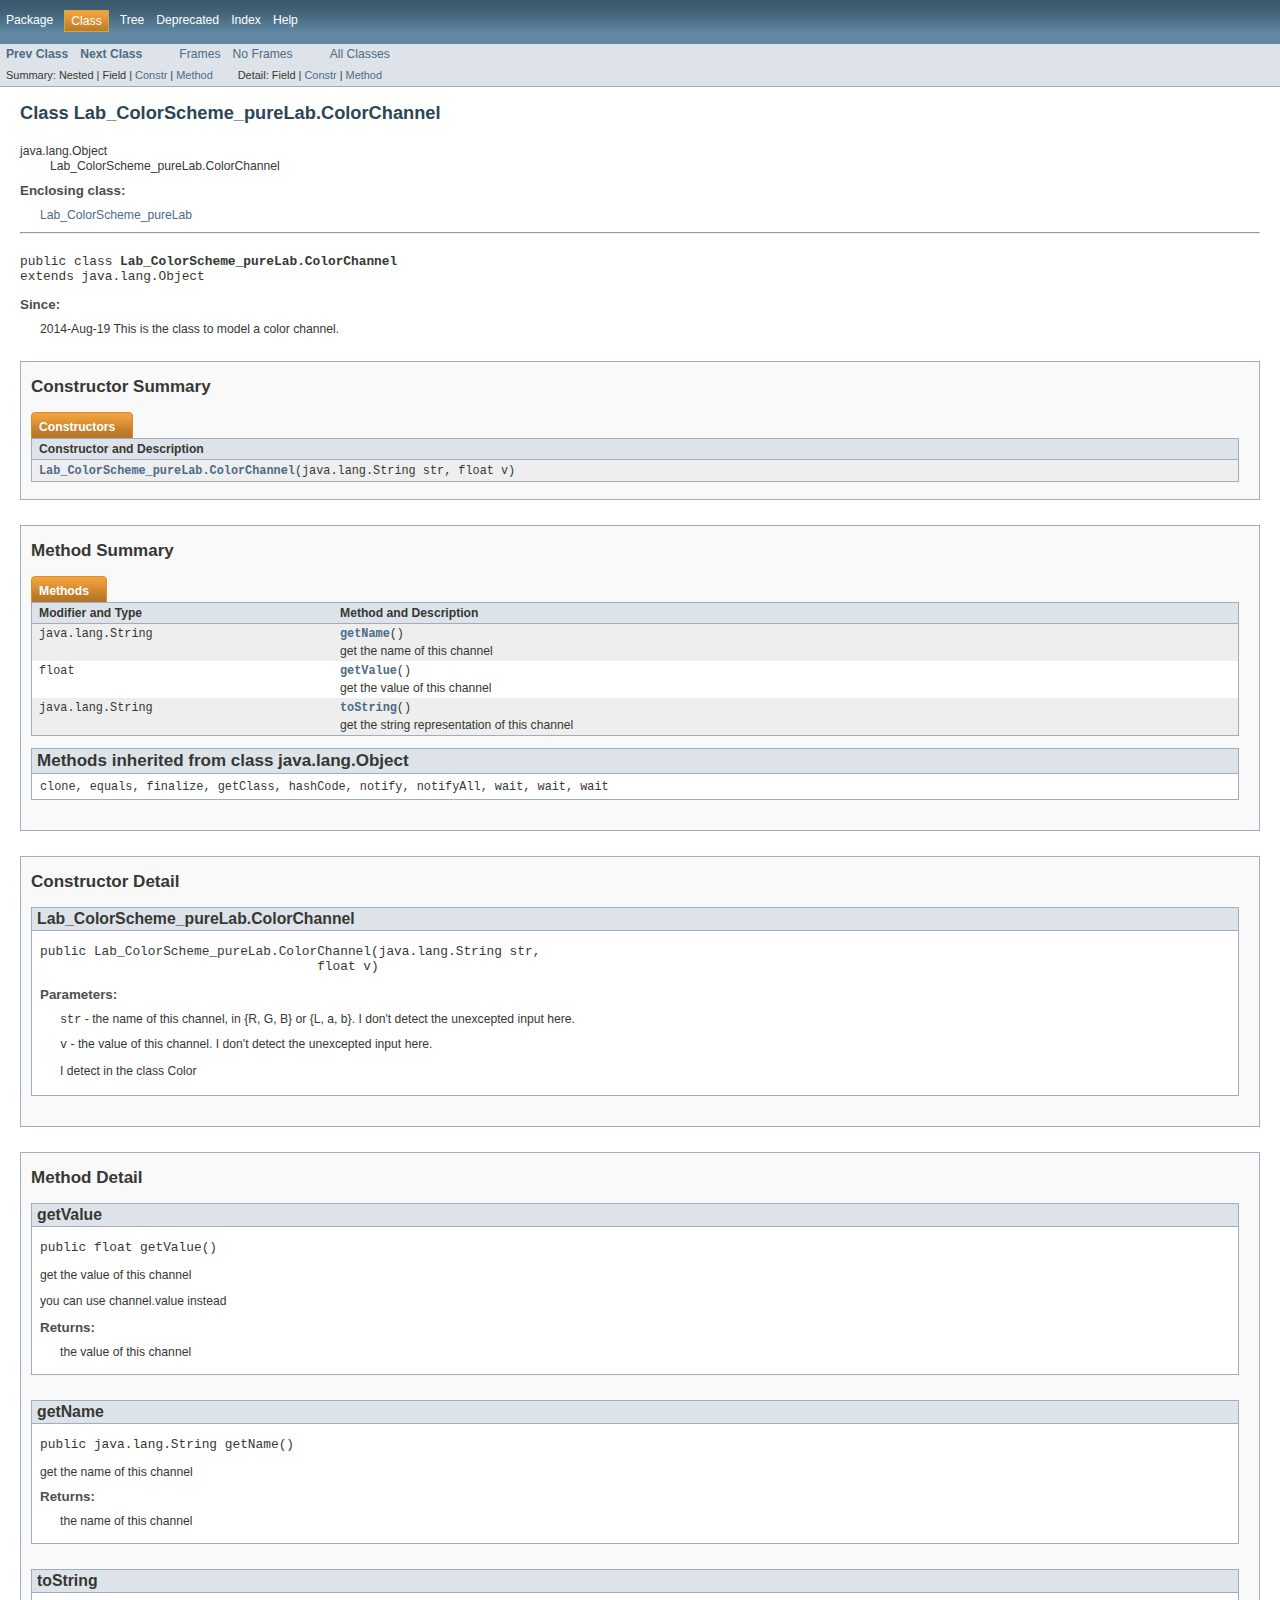
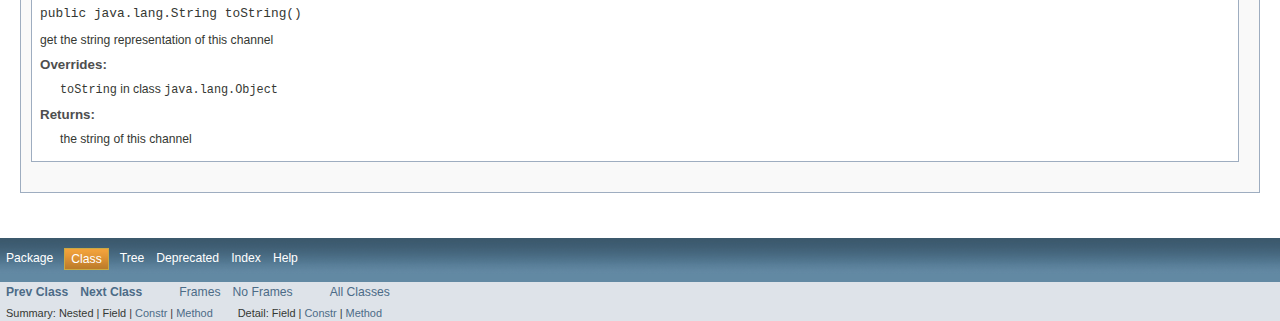
<file: lab4/ColorScheme_Javadoc/Lab_ColorScheme_pureLab.ColorChannel.html>
<!DOCTYPE HTML PUBLIC "-//W3C//DTD HTML 4.01 Transitional//EN" "http://www.w3.org/TR/html4/loose.dtd">
<!-- NewPage -->
<html lang="en">
<head>
<!-- Generated by javadoc (version 1.7.0_45) on Thu Oct 02 00:26:13 EDT 2014 -->
<title>Lab_ColorScheme_pureLab.ColorChannel</title>
<meta name="date" content="2014-10-02">
<link rel="stylesheet" type="text/css" href="stylesheet.css" title="Style">
</head>
<body>
<script type="text/javascript"><!--
    if (location.href.indexOf('is-external=true') == -1) {
        parent.document.title="Lab_ColorScheme_pureLab.ColorChannel";
    }
//-->
</script>
<noscript>
<div>JavaScript is disabled on your browser.</div>
</noscript>
<!-- ========= START OF TOP NAVBAR ======= -->
<div class="topNav"><a name="navbar_top">
<!--   -->
</a><a href="#skip-navbar_top" title="Skip navigation links"></a><a name="navbar_top_firstrow">
<!--   -->
</a>
<ul class="navList" title="Navigation">
<li><a href="package-summary.html">Package</a></li>
<li class="navBarCell1Rev">Class</li>
<li><a href="package-tree.html">Tree</a></li>
<li><a href="deprecated-list.html">Deprecated</a></li>
<li><a href="index-all.html">Index</a></li>
<li><a href="help-doc.html">Help</a></li>
</ul>
</div>
<div class="subNav">
<ul class="navList">
<li><a href="Lab_ColorScheme_pureLab.Color.html" title="class in &lt;Unnamed&gt;"><span class="strong">Prev Class</span></a></li>
<li><a href="Lab_ColorScheme_pureLab.ColorScheme.html" title="class in &lt;Unnamed&gt;"><span class="strong">Next Class</span></a></li>
</ul>
<ul class="navList">
<li><a href="index.html?Lab_ColorScheme_pureLab.ColorChannel.html" target="_top">Frames</a></li>
<li><a href="Lab_ColorScheme_pureLab.ColorChannel.html" target="_top">No Frames</a></li>
</ul>
<ul class="navList" id="allclasses_navbar_top">
<li><a href="allclasses-noframe.html">All Classes</a></li>
</ul>
<div>
<script type="text/javascript"><!--
  allClassesLink = document.getElementById("allclasses_navbar_top");
  if(window==top) {
    allClassesLink.style.display = "block";
  }
  else {
    allClassesLink.style.display = "none";
  }
  //-->
</script>
</div>
<div>
<ul class="subNavList">
<li>Summary:&nbsp;</li>
<li>Nested&nbsp;|&nbsp;</li>
<li>Field&nbsp;|&nbsp;</li>
<li><a href="#constructor_summary">Constr</a>&nbsp;|&nbsp;</li>
<li><a href="#method_summary">Method</a></li>
</ul>
<ul class="subNavList">
<li>Detail:&nbsp;</li>
<li>Field&nbsp;|&nbsp;</li>
<li><a href="#constructor_detail">Constr</a>&nbsp;|&nbsp;</li>
<li><a href="#method_detail">Method</a></li>
</ul>
</div>
<a name="skip-navbar_top">
<!--   -->
</a></div>
<!-- ========= END OF TOP NAVBAR ========= -->
<!-- ======== START OF CLASS DATA ======== -->
<div class="header">
<h2 title="Class Lab_ColorScheme_pureLab.ColorChannel" class="title">Class Lab_ColorScheme_pureLab.ColorChannel</h2>
</div>
<div class="contentContainer">
<ul class="inheritance">
<li>java.lang.Object</li>
<li>
<ul class="inheritance">
<li>Lab_ColorScheme_pureLab.ColorChannel</li>
</ul>
</li>
</ul>
<div class="description">
<ul class="blockList">
<li class="blockList">
<dl>
<dt>Enclosing class:</dt>
<dd><a href="Lab_ColorScheme_pureLab.html" title="class in &lt;Unnamed&gt;">Lab_ColorScheme_pureLab</a></dd>
</dl>
<hr>
<br>
<pre>public class <span class="strong">Lab_ColorScheme_pureLab.ColorChannel</span>
extends java.lang.Object</pre>
<dl><dt><span class="strong">Since:</span></dt>
  <dd>2014-Aug-19
 This is the class to model a color channel.</dd></dl>
</li>
</ul>
</div>
<div class="summary">
<ul class="blockList">
<li class="blockList">
<!-- ======== CONSTRUCTOR SUMMARY ======== -->
<ul class="blockList">
<li class="blockList"><a name="constructor_summary">
<!--   -->
</a>
<h3>Constructor Summary</h3>
<table class="overviewSummary" border="0" cellpadding="3" cellspacing="0" summary="Constructor Summary table, listing constructors, and an explanation">
<caption><span>Constructors</span><span class="tabEnd">&nbsp;</span></caption>
<tr>
<th class="colOne" scope="col">Constructor and Description</th>
</tr>
<tr class="altColor">
<td class="colOne"><code><strong><a href="Lab_ColorScheme_pureLab.ColorChannel.html#Lab_ColorScheme_pureLab.ColorChannel(java.lang.String, float)">Lab_ColorScheme_pureLab.ColorChannel</a></strong>(java.lang.String&nbsp;str,
                                    float&nbsp;v)</code>&nbsp;</td>
</tr>
</table>
</li>
</ul>
<!-- ========== METHOD SUMMARY =========== -->
<ul class="blockList">
<li class="blockList"><a name="method_summary">
<!--   -->
</a>
<h3>Method Summary</h3>
<table class="overviewSummary" border="0" cellpadding="3" cellspacing="0" summary="Method Summary table, listing methods, and an explanation">
<caption><span>Methods</span><span class="tabEnd">&nbsp;</span></caption>
<tr>
<th class="colFirst" scope="col">Modifier and Type</th>
<th class="colLast" scope="col">Method and Description</th>
</tr>
<tr class="altColor">
<td class="colFirst"><code>java.lang.String</code></td>
<td class="colLast"><code><strong><a href="Lab_ColorScheme_pureLab.ColorChannel.html#getName()">getName</a></strong>()</code>
<div class="block">get the name of this channel</div>
</td>
</tr>
<tr class="rowColor">
<td class="colFirst"><code>float</code></td>
<td class="colLast"><code><strong><a href="Lab_ColorScheme_pureLab.ColorChannel.html#getValue()">getValue</a></strong>()</code>
<div class="block">get the value of this channel</div>
</td>
</tr>
<tr class="altColor">
<td class="colFirst"><code>java.lang.String</code></td>
<td class="colLast"><code><strong><a href="Lab_ColorScheme_pureLab.ColorChannel.html#toString()">toString</a></strong>()</code>
<div class="block">get the string representation of this channel</div>
</td>
</tr>
</table>
<ul class="blockList">
<li class="blockList"><a name="methods_inherited_from_class_java.lang.Object">
<!--   -->
</a>
<h3>Methods inherited from class&nbsp;java.lang.Object</h3>
<code>clone, equals, finalize, getClass, hashCode, notify, notifyAll, wait, wait, wait</code></li>
</ul>
</li>
</ul>
</li>
</ul>
</div>
<div class="details">
<ul class="blockList">
<li class="blockList">
<!-- ========= CONSTRUCTOR DETAIL ======== -->
<ul class="blockList">
<li class="blockList"><a name="constructor_detail">
<!--   -->
</a>
<h3>Constructor Detail</h3>
<a name="Lab_ColorScheme_pureLab.ColorChannel(java.lang.String, float)">
<!--   -->
</a>
<ul class="blockListLast">
<li class="blockList">
<h4>Lab_ColorScheme_pureLab.ColorChannel</h4>
<pre>public&nbsp;Lab_ColorScheme_pureLab.ColorChannel(java.lang.String&nbsp;str,
                                    float&nbsp;v)</pre>
<dl><dt><span class="strong">Parameters:</span></dt><dd><code>str</code> - the name of this channel, in {R, G, B} or {L, a, b}. I don't detect the unexcepted input here.</dd><dd><code>v</code> - the value of this channel. I don't detect the unexcepted input here.<p>
 I detect in the class Color</dd></dl>
</li>
</ul>
</li>
</ul>
<!-- ============ METHOD DETAIL ========== -->
<ul class="blockList">
<li class="blockList"><a name="method_detail">
<!--   -->
</a>
<h3>Method Detail</h3>
<a name="getValue()">
<!--   -->
</a>
<ul class="blockList">
<li class="blockList">
<h4>getValue</h4>
<pre>public&nbsp;float&nbsp;getValue()</pre>
<div class="block">get the value of this channel <p>
 you can use channel.value instead</div>
<dl><dt><span class="strong">Returns:</span></dt><dd>the value of this channel</dd></dl>
</li>
</ul>
<a name="getName()">
<!--   -->
</a>
<ul class="blockList">
<li class="blockList">
<h4>getName</h4>
<pre>public&nbsp;java.lang.String&nbsp;getName()</pre>
<div class="block">get the name of this channel</div>
<dl><dt><span class="strong">Returns:</span></dt><dd>the name of this channel</dd></dl>
</li>
</ul>
<a name="toString()">
<!--   -->
</a>
<ul class="blockListLast">
<li class="blockList">
<h4>toString</h4>
<pre>public&nbsp;java.lang.String&nbsp;toString()</pre>
<div class="block">get the string representation of this channel</div>
<dl>
<dt><strong>Overrides:</strong></dt>
<dd><code>toString</code>&nbsp;in class&nbsp;<code>java.lang.Object</code></dd>
<dt><span class="strong">Returns:</span></dt><dd>the string of this channel</dd></dl>
</li>
</ul>
</li>
</ul>
</li>
</ul>
</div>
</div>
<!-- ========= END OF CLASS DATA ========= -->
<!-- ======= START OF BOTTOM NAVBAR ====== -->
<div class="bottomNav"><a name="navbar_bottom">
<!--   -->
</a><a href="#skip-navbar_bottom" title="Skip navigation links"></a><a name="navbar_bottom_firstrow">
<!--   -->
</a>
<ul class="navList" title="Navigation">
<li><a href="package-summary.html">Package</a></li>
<li class="navBarCell1Rev">Class</li>
<li><a href="package-tree.html">Tree</a></li>
<li><a href="deprecated-list.html">Deprecated</a></li>
<li><a href="index-all.html">Index</a></li>
<li><a href="help-doc.html">Help</a></li>
</ul>
</div>
<div class="subNav">
<ul class="navList">
<li><a href="Lab_ColorScheme_pureLab.Color.html" title="class in &lt;Unnamed&gt;"><span class="strong">Prev Class</span></a></li>
<li><a href="Lab_ColorScheme_pureLab.ColorScheme.html" title="class in &lt;Unnamed&gt;"><span class="strong">Next Class</span></a></li>
</ul>
<ul class="navList">
<li><a href="index.html?Lab_ColorScheme_pureLab.ColorChannel.html" target="_top">Frames</a></li>
<li><a href="Lab_ColorScheme_pureLab.ColorChannel.html" target="_top">No Frames</a></li>
</ul>
<ul class="navList" id="allclasses_navbar_bottom">
<li><a href="allclasses-noframe.html">All Classes</a></li>
</ul>
<div>
<script type="text/javascript"><!--
  allClassesLink = document.getElementById("allclasses_navbar_bottom");
  if(window==top) {
    allClassesLink.style.display = "block";
  }
  else {
    allClassesLink.style.display = "none";
  }
  //-->
</script>
</div>
<div>
<ul class="subNavList">
<li>Summary:&nbsp;</li>
<li>Nested&nbsp;|&nbsp;</li>
<li>Field&nbsp;|&nbsp;</li>
<li><a href="#constructor_summary">Constr</a>&nbsp;|&nbsp;</li>
<li><a href="#method_summary">Method</a></li>
</ul>
<ul class="subNavList">
<li>Detail:&nbsp;</li>
<li>Field&nbsp;|&nbsp;</li>
<li><a href="#constructor_detail">Constr</a>&nbsp;|&nbsp;</li>
<li><a href="#method_detail">Method</a></li>
</ul>
</div>
<a name="skip-navbar_bottom">
<!--   -->
</a></div>
<!-- ======== END OF BOTTOM NAVBAR ======= -->
</body>
</html>
</file>
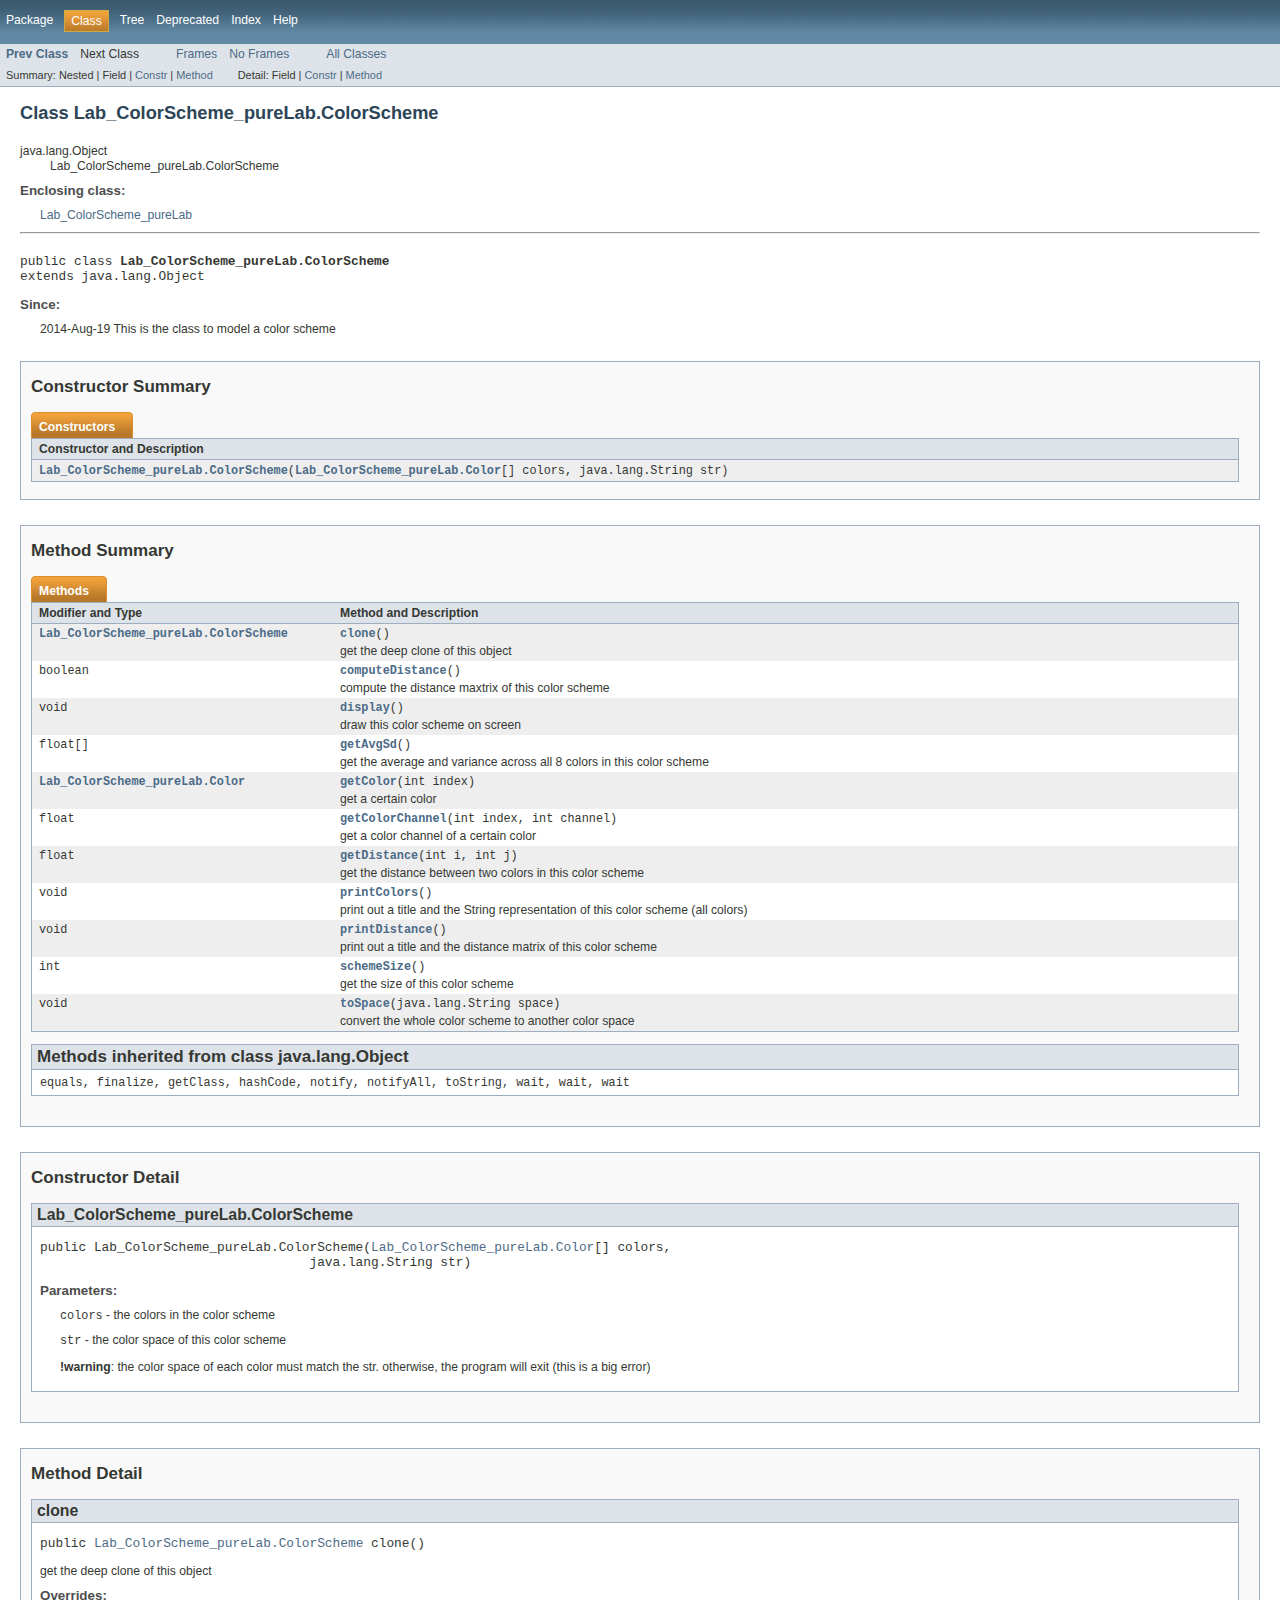
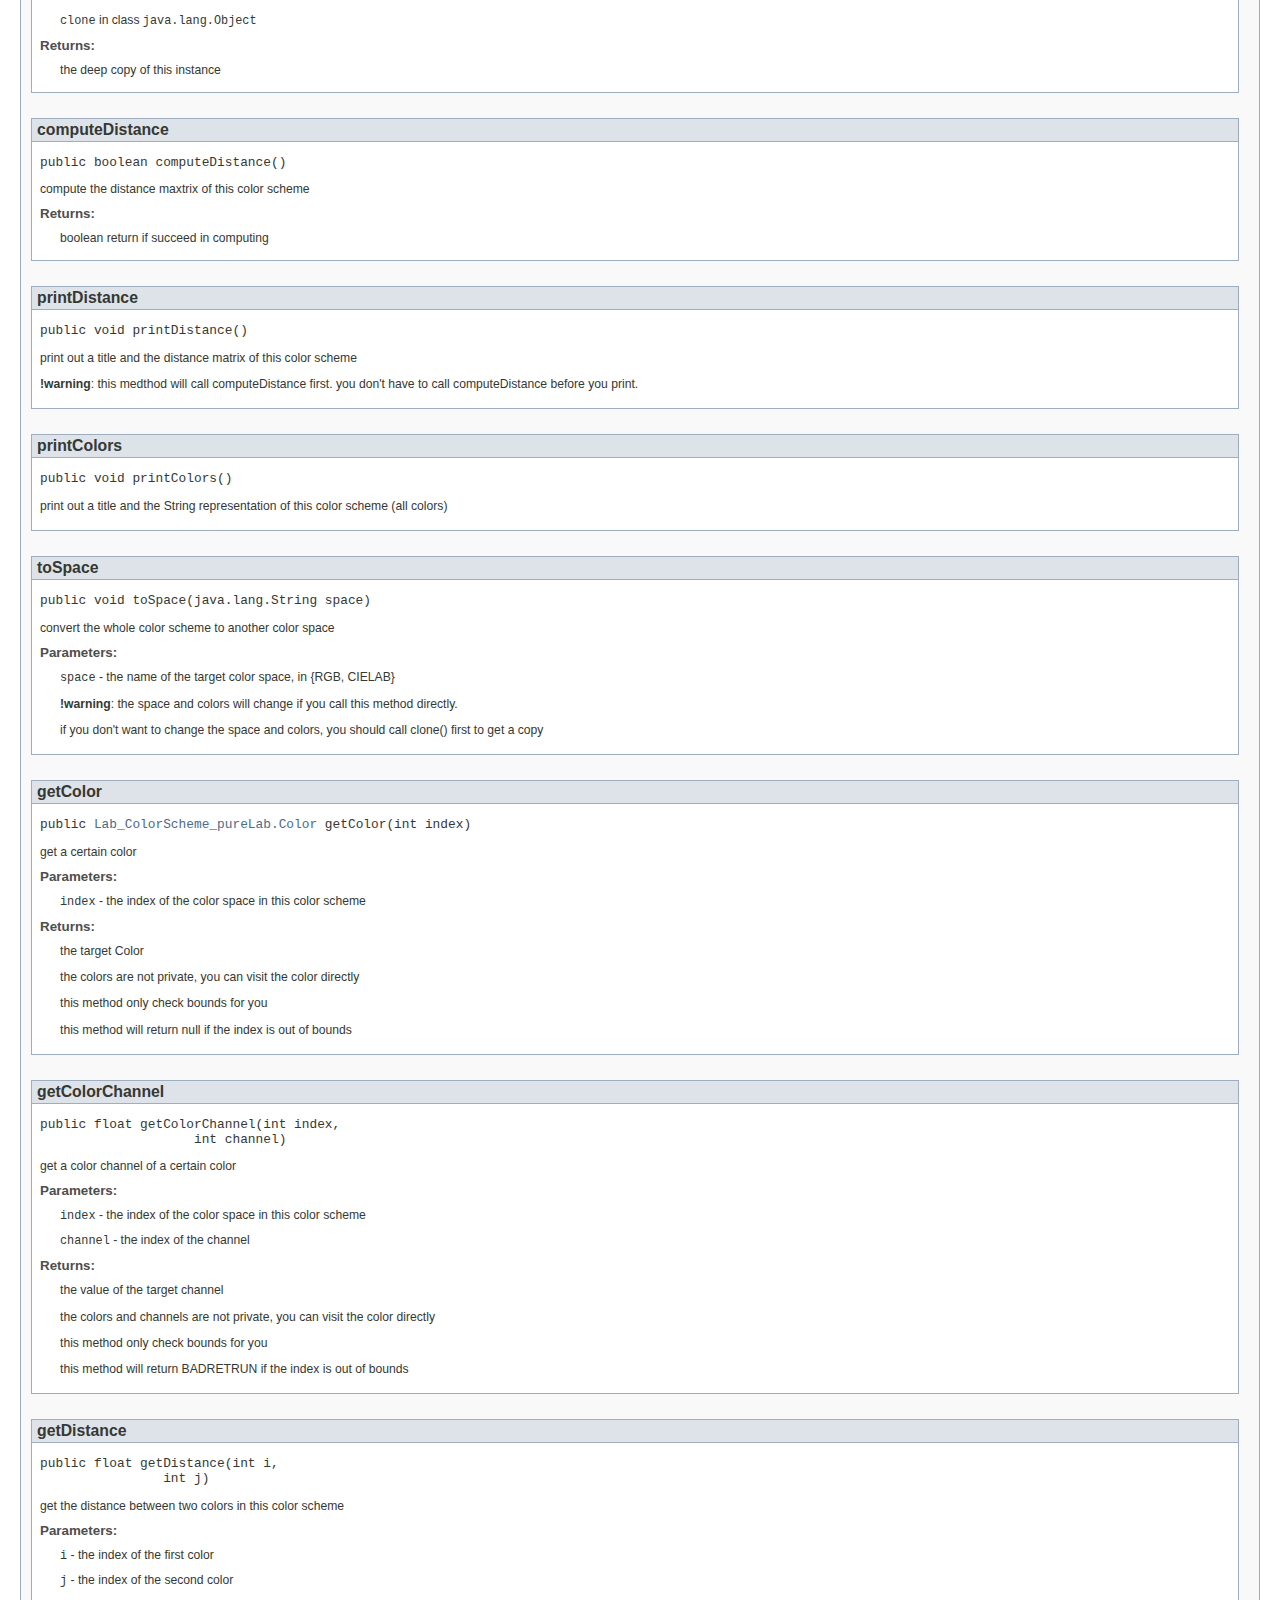
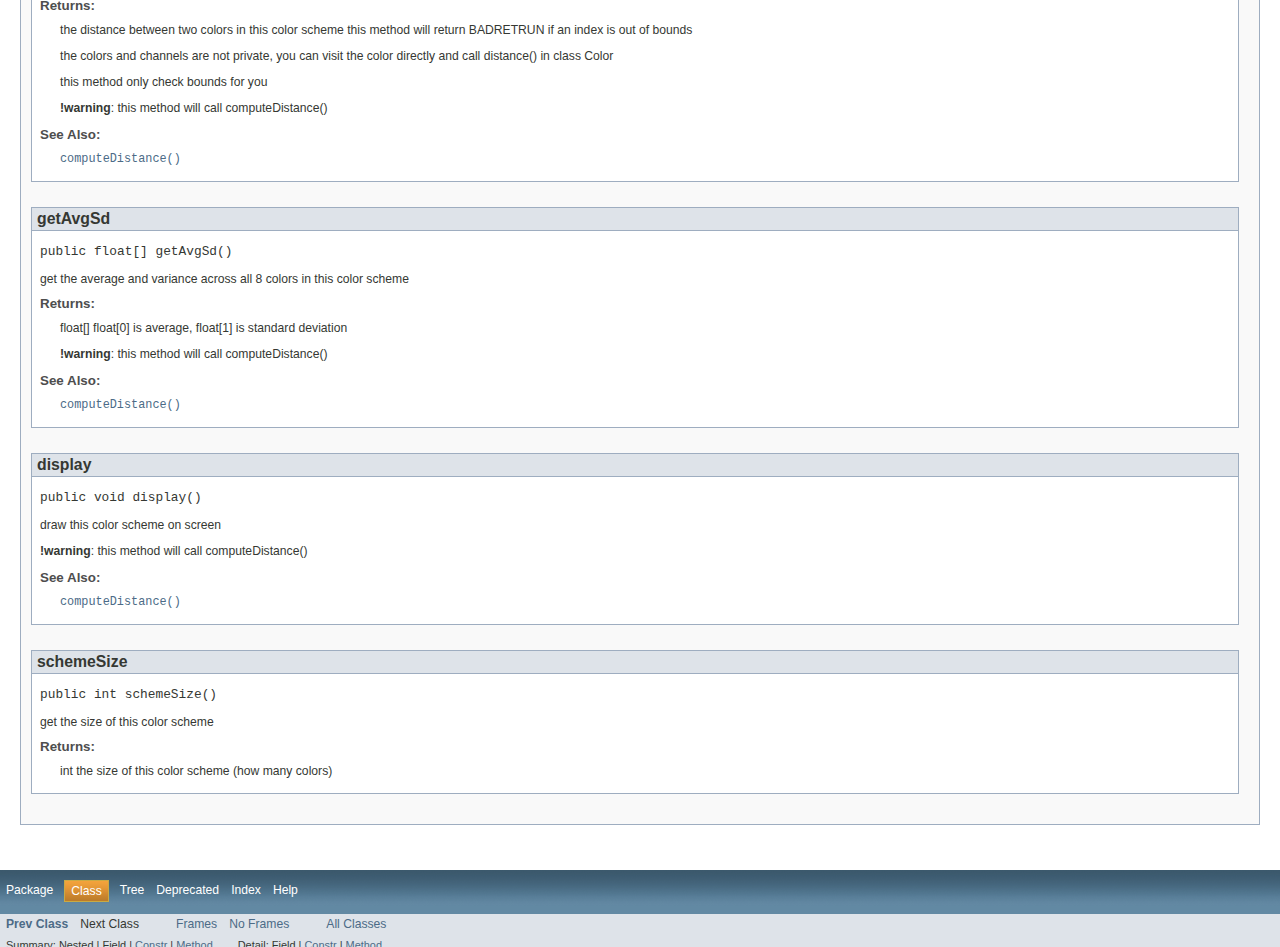
<file: lab4/ColorScheme_Javadoc/Lab_ColorScheme_pureLab.ColorScheme.html>
<!DOCTYPE HTML PUBLIC "-//W3C//DTD HTML 4.01 Transitional//EN" "http://www.w3.org/TR/html4/loose.dtd">
<!-- NewPage -->
<html lang="en">
<head>
<!-- Generated by javadoc (version 1.7.0_45) on Thu Oct 02 00:26:13 EDT 2014 -->
<title>Lab_ColorScheme_pureLab.ColorScheme</title>
<meta name="date" content="2014-10-02">
<link rel="stylesheet" type="text/css" href="stylesheet.css" title="Style">
</head>
<body>
<script type="text/javascript"><!--
    if (location.href.indexOf('is-external=true') == -1) {
        parent.document.title="Lab_ColorScheme_pureLab.ColorScheme";
    }
//-->
</script>
<noscript>
<div>JavaScript is disabled on your browser.</div>
</noscript>
<!-- ========= START OF TOP NAVBAR ======= -->
<div class="topNav"><a name="navbar_top">
<!--   -->
</a><a href="#skip-navbar_top" title="Skip navigation links"></a><a name="navbar_top_firstrow">
<!--   -->
</a>
<ul class="navList" title="Navigation">
<li><a href="package-summary.html">Package</a></li>
<li class="navBarCell1Rev">Class</li>
<li><a href="package-tree.html">Tree</a></li>
<li><a href="deprecated-list.html">Deprecated</a></li>
<li><a href="index-all.html">Index</a></li>
<li><a href="help-doc.html">Help</a></li>
</ul>
</div>
<div class="subNav">
<ul class="navList">
<li><a href="Lab_ColorScheme_pureLab.ColorChannel.html" title="class in &lt;Unnamed&gt;"><span class="strong">Prev Class</span></a></li>
<li>Next Class</li>
</ul>
<ul class="navList">
<li><a href="index.html?Lab_ColorScheme_pureLab.ColorScheme.html" target="_top">Frames</a></li>
<li><a href="Lab_ColorScheme_pureLab.ColorScheme.html" target="_top">No Frames</a></li>
</ul>
<ul class="navList" id="allclasses_navbar_top">
<li><a href="allclasses-noframe.html">All Classes</a></li>
</ul>
<div>
<script type="text/javascript"><!--
  allClassesLink = document.getElementById("allclasses_navbar_top");
  if(window==top) {
    allClassesLink.style.display = "block";
  }
  else {
    allClassesLink.style.display = "none";
  }
  //-->
</script>
</div>
<div>
<ul class="subNavList">
<li>Summary:&nbsp;</li>
<li>Nested&nbsp;|&nbsp;</li>
<li>Field&nbsp;|&nbsp;</li>
<li><a href="#constructor_summary">Constr</a>&nbsp;|&nbsp;</li>
<li><a href="#method_summary">Method</a></li>
</ul>
<ul class="subNavList">
<li>Detail:&nbsp;</li>
<li>Field&nbsp;|&nbsp;</li>
<li><a href="#constructor_detail">Constr</a>&nbsp;|&nbsp;</li>
<li><a href="#method_detail">Method</a></li>
</ul>
</div>
<a name="skip-navbar_top">
<!--   -->
</a></div>
<!-- ========= END OF TOP NAVBAR ========= -->
<!-- ======== START OF CLASS DATA ======== -->
<div class="header">
<h2 title="Class Lab_ColorScheme_pureLab.ColorScheme" class="title">Class Lab_ColorScheme_pureLab.ColorScheme</h2>
</div>
<div class="contentContainer">
<ul class="inheritance">
<li>java.lang.Object</li>
<li>
<ul class="inheritance">
<li>Lab_ColorScheme_pureLab.ColorScheme</li>
</ul>
</li>
</ul>
<div class="description">
<ul class="blockList">
<li class="blockList">
<dl>
<dt>Enclosing class:</dt>
<dd><a href="Lab_ColorScheme_pureLab.html" title="class in &lt;Unnamed&gt;">Lab_ColorScheme_pureLab</a></dd>
</dl>
<hr>
<br>
<pre>public class <span class="strong">Lab_ColorScheme_pureLab.ColorScheme</span>
extends java.lang.Object</pre>
<dl><dt><span class="strong">Since:</span></dt>
  <dd>2014-Aug-19
 This is the class to model a color scheme</dd></dl>
</li>
</ul>
</div>
<div class="summary">
<ul class="blockList">
<li class="blockList">
<!-- ======== CONSTRUCTOR SUMMARY ======== -->
<ul class="blockList">
<li class="blockList"><a name="constructor_summary">
<!--   -->
</a>
<h3>Constructor Summary</h3>
<table class="overviewSummary" border="0" cellpadding="3" cellspacing="0" summary="Constructor Summary table, listing constructors, and an explanation">
<caption><span>Constructors</span><span class="tabEnd">&nbsp;</span></caption>
<tr>
<th class="colOne" scope="col">Constructor and Description</th>
</tr>
<tr class="altColor">
<td class="colOne"><code><strong><a href="Lab_ColorScheme_pureLab.ColorScheme.html#Lab_ColorScheme_pureLab.ColorScheme(Lab_ColorScheme_pureLab.Color[], java.lang.String)">Lab_ColorScheme_pureLab.ColorScheme</a></strong>(<a href="Lab_ColorScheme_pureLab.Color.html" title="class in &lt;Unnamed&gt;">Lab_ColorScheme_pureLab.Color</a>[]&nbsp;colors,
                                   java.lang.String&nbsp;str)</code>&nbsp;</td>
</tr>
</table>
</li>
</ul>
<!-- ========== METHOD SUMMARY =========== -->
<ul class="blockList">
<li class="blockList"><a name="method_summary">
<!--   -->
</a>
<h3>Method Summary</h3>
<table class="overviewSummary" border="0" cellpadding="3" cellspacing="0" summary="Method Summary table, listing methods, and an explanation">
<caption><span>Methods</span><span class="tabEnd">&nbsp;</span></caption>
<tr>
<th class="colFirst" scope="col">Modifier and Type</th>
<th class="colLast" scope="col">Method and Description</th>
</tr>
<tr class="altColor">
<td class="colFirst"><code><a href="Lab_ColorScheme_pureLab.ColorScheme.html" title="class in &lt;Unnamed&gt;">Lab_ColorScheme_pureLab.ColorScheme</a></code></td>
<td class="colLast"><code><strong><a href="Lab_ColorScheme_pureLab.ColorScheme.html#clone()">clone</a></strong>()</code>
<div class="block">get the deep clone of this object</div>
</td>
</tr>
<tr class="rowColor">
<td class="colFirst"><code>boolean</code></td>
<td class="colLast"><code><strong><a href="Lab_ColorScheme_pureLab.ColorScheme.html#computeDistance()">computeDistance</a></strong>()</code>
<div class="block">compute the distance maxtrix of this color scheme</div>
</td>
</tr>
<tr class="altColor">
<td class="colFirst"><code>void</code></td>
<td class="colLast"><code><strong><a href="Lab_ColorScheme_pureLab.ColorScheme.html#display()">display</a></strong>()</code>
<div class="block">draw this color scheme on screen</div>
</td>
</tr>
<tr class="rowColor">
<td class="colFirst"><code>float[]</code></td>
<td class="colLast"><code><strong><a href="Lab_ColorScheme_pureLab.ColorScheme.html#getAvgSd()">getAvgSd</a></strong>()</code>
<div class="block">get the average and variance across all 8 colors in this color scheme</div>
</td>
</tr>
<tr class="altColor">
<td class="colFirst"><code><a href="Lab_ColorScheme_pureLab.Color.html" title="class in &lt;Unnamed&gt;">Lab_ColorScheme_pureLab.Color</a></code></td>
<td class="colLast"><code><strong><a href="Lab_ColorScheme_pureLab.ColorScheme.html#getColor(int)">getColor</a></strong>(int&nbsp;index)</code>
<div class="block">get a certain color</div>
</td>
</tr>
<tr class="rowColor">
<td class="colFirst"><code>float</code></td>
<td class="colLast"><code><strong><a href="Lab_ColorScheme_pureLab.ColorScheme.html#getColorChannel(int, int)">getColorChannel</a></strong>(int&nbsp;index,
               int&nbsp;channel)</code>
<div class="block">get a color channel of a certain color</div>
</td>
</tr>
<tr class="altColor">
<td class="colFirst"><code>float</code></td>
<td class="colLast"><code><strong><a href="Lab_ColorScheme_pureLab.ColorScheme.html#getDistance(int, int)">getDistance</a></strong>(int&nbsp;i,
           int&nbsp;j)</code>
<div class="block">get the distance between two colors in this color scheme</div>
</td>
</tr>
<tr class="rowColor">
<td class="colFirst"><code>void</code></td>
<td class="colLast"><code><strong><a href="Lab_ColorScheme_pureLab.ColorScheme.html#printColors()">printColors</a></strong>()</code>
<div class="block">print out a title and the String representation of this color scheme (all colors)</div>
</td>
</tr>
<tr class="altColor">
<td class="colFirst"><code>void</code></td>
<td class="colLast"><code><strong><a href="Lab_ColorScheme_pureLab.ColorScheme.html#printDistance()">printDistance</a></strong>()</code>
<div class="block">print out a title and the distance matrix of this color scheme</div>
</td>
</tr>
<tr class="rowColor">
<td class="colFirst"><code>int</code></td>
<td class="colLast"><code><strong><a href="Lab_ColorScheme_pureLab.ColorScheme.html#schemeSize()">schemeSize</a></strong>()</code>
<div class="block">get the size of this color scheme</div>
</td>
</tr>
<tr class="altColor">
<td class="colFirst"><code>void</code></td>
<td class="colLast"><code><strong><a href="Lab_ColorScheme_pureLab.ColorScheme.html#toSpace(java.lang.String)">toSpace</a></strong>(java.lang.String&nbsp;space)</code>
<div class="block">convert the whole color scheme to another color space</div>
</td>
</tr>
</table>
<ul class="blockList">
<li class="blockList"><a name="methods_inherited_from_class_java.lang.Object">
<!--   -->
</a>
<h3>Methods inherited from class&nbsp;java.lang.Object</h3>
<code>equals, finalize, getClass, hashCode, notify, notifyAll, toString, wait, wait, wait</code></li>
</ul>
</li>
</ul>
</li>
</ul>
</div>
<div class="details">
<ul class="blockList">
<li class="blockList">
<!-- ========= CONSTRUCTOR DETAIL ======== -->
<ul class="blockList">
<li class="blockList"><a name="constructor_detail">
<!--   -->
</a>
<h3>Constructor Detail</h3>
<a name="Lab_ColorScheme_pureLab.ColorScheme(Lab_ColorScheme_pureLab.Color[], java.lang.String)">
<!--   -->
</a>
<ul class="blockListLast">
<li class="blockList">
<h4>Lab_ColorScheme_pureLab.ColorScheme</h4>
<pre>public&nbsp;Lab_ColorScheme_pureLab.ColorScheme(<a href="Lab_ColorScheme_pureLab.Color.html" title="class in &lt;Unnamed&gt;">Lab_ColorScheme_pureLab.Color</a>[]&nbsp;colors,
                                   java.lang.String&nbsp;str)</pre>
<dl><dt><span class="strong">Parameters:</span></dt><dd><code>colors</code> - the colors in the color scheme</dd><dd><code>str</code> - the color space of this color scheme <p>
 <b>!warning</b>: the color space of each color must match the str. otherwise, the program will exit (this is a big error)</dd></dl>
</li>
</ul>
</li>
</ul>
<!-- ============ METHOD DETAIL ========== -->
<ul class="blockList">
<li class="blockList"><a name="method_detail">
<!--   -->
</a>
<h3>Method Detail</h3>
<a name="clone()">
<!--   -->
</a>
<ul class="blockList">
<li class="blockList">
<h4>clone</h4>
<pre>public&nbsp;<a href="Lab_ColorScheme_pureLab.ColorScheme.html" title="class in &lt;Unnamed&gt;">Lab_ColorScheme_pureLab.ColorScheme</a>&nbsp;clone()</pre>
<div class="block">get the deep clone of this object</div>
<dl>
<dt><strong>Overrides:</strong></dt>
<dd><code>clone</code>&nbsp;in class&nbsp;<code>java.lang.Object</code></dd>
<dt><span class="strong">Returns:</span></dt><dd>the deep copy of this instance</dd></dl>
</li>
</ul>
<a name="computeDistance()">
<!--   -->
</a>
<ul class="blockList">
<li class="blockList">
<h4>computeDistance</h4>
<pre>public&nbsp;boolean&nbsp;computeDistance()</pre>
<div class="block">compute the distance maxtrix of this color scheme</div>
<dl><dt><span class="strong">Returns:</span></dt><dd>boolean return if succeed in computing</dd></dl>
</li>
</ul>
<a name="printDistance()">
<!--   -->
</a>
<ul class="blockList">
<li class="blockList">
<h4>printDistance</h4>
<pre>public&nbsp;void&nbsp;printDistance()</pre>
<div class="block">print out a title and the distance matrix of this color scheme <p>
 <b>!warning</b>: this medthod will call computeDistance first. you don't have to call computeDistance before you print.</div>
</li>
</ul>
<a name="printColors()">
<!--   -->
</a>
<ul class="blockList">
<li class="blockList">
<h4>printColors</h4>
<pre>public&nbsp;void&nbsp;printColors()</pre>
<div class="block">print out a title and the String representation of this color scheme (all colors) <p></div>
</li>
</ul>
<a name="toSpace(java.lang.String)">
<!--   -->
</a>
<ul class="blockList">
<li class="blockList">
<h4>toSpace</h4>
<pre>public&nbsp;void&nbsp;toSpace(java.lang.String&nbsp;space)</pre>
<div class="block">convert the whole color scheme to another color space</div>
<dl><dt><span class="strong">Parameters:</span></dt><dd><code>space</code> - the name of the target color space, in {RGB, CIELAB}<p>
 <b>!warning</b>: the space and colors will change if you call this method directly. <p>
 if you don't want to change the space and colors, you should call clone() first to get a copy</dd></dl>
</li>
</ul>
<a name="getColor(int)">
<!--   -->
</a>
<ul class="blockList">
<li class="blockList">
<h4>getColor</h4>
<pre>public&nbsp;<a href="Lab_ColorScheme_pureLab.Color.html" title="class in &lt;Unnamed&gt;">Lab_ColorScheme_pureLab.Color</a>&nbsp;getColor(int&nbsp;index)</pre>
<div class="block">get a certain color</div>
<dl><dt><span class="strong">Parameters:</span></dt><dd><code>index</code> - the index of the color space in this color scheme</dd>
<dt><span class="strong">Returns:</span></dt><dd>the target Color<p>
 the colors are not private, you can visit the color directly<p>
 this method only check bounds for you<p>
 this method will return null if the index is out of bounds</dd></dl>
</li>
</ul>
<a name="getColorChannel(int, int)">
<!--   -->
</a>
<ul class="blockList">
<li class="blockList">
<h4>getColorChannel</h4>
<pre>public&nbsp;float&nbsp;getColorChannel(int&nbsp;index,
                    int&nbsp;channel)</pre>
<div class="block">get a color channel of a certain color</div>
<dl><dt><span class="strong">Parameters:</span></dt><dd><code>index</code> - the index of the color space in this color scheme</dd><dd><code>channel</code> - the index of the channel</dd>
<dt><span class="strong">Returns:</span></dt><dd>the value of the target channel<p>
 the colors and channels are not private, you can visit the color directly <p>
 this method only check bounds for you<p>
 this method will return BADRETRUN if the index is out of bounds</dd></dl>
</li>
</ul>
<a name="getDistance(int, int)">
<!--   -->
</a>
<ul class="blockList">
<li class="blockList">
<h4>getDistance</h4>
<pre>public&nbsp;float&nbsp;getDistance(int&nbsp;i,
                int&nbsp;j)</pre>
<div class="block">get the distance between two colors in this color scheme</div>
<dl><dt><span class="strong">Parameters:</span></dt><dd><code>i</code> - the index of the first color</dd><dd><code>j</code> - the index of the second color</dd>
<dt><span class="strong">Returns:</span></dt><dd>the distance between two colors in this color scheme
 this method will return BADRETRUN if an index is out of bounds<p>
 the colors and channels are not private, you can visit the color directly and call distance() in class Color <p>
 this method only check bounds for you <p>
 <b>!warning</b>: this method will call computeDistance()</dd><dt><span class="strong">See Also:</span></dt><dd><a href="Lab_ColorScheme_pureLab.ColorScheme.html#computeDistance()"><code>computeDistance()</code></a></dd></dl>
</li>
</ul>
<a name="getAvgSd()">
<!--   -->
</a>
<ul class="blockList">
<li class="blockList">
<h4>getAvgSd</h4>
<pre>public&nbsp;float[]&nbsp;getAvgSd()</pre>
<div class="block">get the average and variance across all 8 colors in this color scheme</div>
<dl><dt><span class="strong">Returns:</span></dt><dd>float[] float[0] is average, float[1] is standard deviation <p>
 <b>!warning</b>: this method will call computeDistance()</dd><dt><span class="strong">See Also:</span></dt><dd><a href="Lab_ColorScheme_pureLab.ColorScheme.html#computeDistance()"><code>computeDistance()</code></a></dd></dl>
</li>
</ul>
<a name="display()">
<!--   -->
</a>
<ul class="blockList">
<li class="blockList">
<h4>display</h4>
<pre>public&nbsp;void&nbsp;display()</pre>
<div class="block">draw this color scheme on screen<p>
 <b>!warning</b>: this method will call computeDistance()</div>
<dl><dt><span class="strong">See Also:</span></dt><dd><a href="Lab_ColorScheme_pureLab.ColorScheme.html#computeDistance()"><code>computeDistance()</code></a></dd></dl>
</li>
</ul>
<a name="schemeSize()">
<!--   -->
</a>
<ul class="blockListLast">
<li class="blockList">
<h4>schemeSize</h4>
<pre>public&nbsp;int&nbsp;schemeSize()</pre>
<div class="block">get the size of this color scheme</div>
<dl><dt><span class="strong">Returns:</span></dt><dd>int the size of this color scheme (how many colors)</dd></dl>
</li>
</ul>
</li>
</ul>
</li>
</ul>
</div>
</div>
<!-- ========= END OF CLASS DATA ========= -->
<!-- ======= START OF BOTTOM NAVBAR ====== -->
<div class="bottomNav"><a name="navbar_bottom">
<!--   -->
</a><a href="#skip-navbar_bottom" title="Skip navigation links"></a><a name="navbar_bottom_firstrow">
<!--   -->
</a>
<ul class="navList" title="Navigation">
<li><a href="package-summary.html">Package</a></li>
<li class="navBarCell1Rev">Class</li>
<li><a href="package-tree.html">Tree</a></li>
<li><a href="deprecated-list.html">Deprecated</a></li>
<li><a href="index-all.html">Index</a></li>
<li><a href="help-doc.html">Help</a></li>
</ul>
</div>
<div class="subNav">
<ul class="navList">
<li><a href="Lab_ColorScheme_pureLab.ColorChannel.html" title="class in &lt;Unnamed&gt;"><span class="strong">Prev Class</span></a></li>
<li>Next Class</li>
</ul>
<ul class="navList">
<li><a href="index.html?Lab_ColorScheme_pureLab.ColorScheme.html" target="_top">Frames</a></li>
<li><a href="Lab_ColorScheme_pureLab.ColorScheme.html" target="_top">No Frames</a></li>
</ul>
<ul class="navList" id="allclasses_navbar_bottom">
<li><a href="allclasses-noframe.html">All Classes</a></li>
</ul>
<div>
<script type="text/javascript"><!--
  allClassesLink = document.getElementById("allclasses_navbar_bottom");
  if(window==top) {
    allClassesLink.style.display = "block";
  }
  else {
    allClassesLink.style.display = "none";
  }
  //-->
</script>
</div>
<div>
<ul class="subNavList">
<li>Summary:&nbsp;</li>
<li>Nested&nbsp;|&nbsp;</li>
<li>Field&nbsp;|&nbsp;</li>
<li><a href="#constructor_summary">Constr</a>&nbsp;|&nbsp;</li>
<li><a href="#method_summary">Method</a></li>
</ul>
<ul class="subNavList">
<li>Detail:&nbsp;</li>
<li>Field&nbsp;|&nbsp;</li>
<li><a href="#constructor_detail">Constr</a>&nbsp;|&nbsp;</li>
<li><a href="#method_detail">Method</a></li>
</ul>
</div>
<a name="skip-navbar_bottom">
<!--   -->
</a></div>
<!-- ======== END OF BOTTOM NAVBAR ======= -->
</body>
</html>
</file>
<file: lab4/ColorScheme_Javadoc/stylesheet.css>
/* Javadoc style sheet */
/*
Overall document style
*/
body {
    background-color:#ffffff;
    color:#353833;
    font-family:Arial, Helvetica, sans-serif;
    font-size:76%;
    margin:0;
}
a:link, a:visited {
    text-decoration:none;
    color:#4c6b87;
}
a:hover, a:focus {
    text-decoration:none;
    color:#bb7a2a;
}
a:active {
    text-decoration:none;
    color:#4c6b87;
}
a[name] {
    color:#353833;
}
a[name]:hover {
    text-decoration:none;
    color:#353833;
}
pre {
    font-size:1.3em;
}
h1 {
    font-size:1.8em;
}
h2 {
    font-size:1.5em;
}
h3 {
    font-size:1.4em;
}
h4 {
    font-size:1.3em;
}
h5 {
    font-size:1.2em;
}
h6 {
    font-size:1.1em;
}
ul {
    list-style-type:disc;
}
code, tt {
    font-size:1.2em;
}
dt code {
    font-size:1.2em;
}
table tr td dt code {
    font-size:1.2em;
    vertical-align:top;
}
sup {
    font-size:.6em;
}
/*
Document title and Copyright styles
*/
.clear {
    clear:both;
    height:0px;
    overflow:hidden;
}
.aboutLanguage {
    float:right;
    padding:0px 21px;
    font-size:.8em;
    z-index:200;
    margin-top:-7px;
}
.legalCopy {
    margin-left:.5em;
}
.bar a, .bar a:link, .bar a:visited, .bar a:active {
    color:#FFFFFF;
    text-decoration:none;
}
.bar a:hover, .bar a:focus {
    color:#bb7a2a;
}
.tab {
    background-color:#0066FF;
    background-image:url(resources/titlebar.gif);
    background-position:left top;
    background-repeat:no-repeat;
    color:#ffffff;
    padding:8px;
    width:5em;
    font-weight:bold;
}
/*
Navigation bar styles
*/
.bar {
    background-image:url(resources/background.gif);
    background-repeat:repeat-x;
    color:#FFFFFF;
    padding:.8em .5em .4em .8em;
    height:auto;/*height:1.8em;*/
    font-size:1em;
    margin:0;
}
.topNav {
    background-image:url(resources/background.gif);
    background-repeat:repeat-x;
    color:#FFFFFF;
    float:left;
    padding:0;
    width:100%;
    clear:right;
    height:2.8em;
    padding-top:10px;
    overflow:hidden;
}
.bottomNav {
    margin-top:10px;
    background-image:url(resources/background.gif);
    background-repeat:repeat-x;
    color:#FFFFFF;
    float:left;
    padding:0;
    width:100%;
    clear:right;
    height:2.8em;
    padding-top:10px;
    overflow:hidden;
}
.subNav {
    background-color:#dee3e9;
    border-bottom:1px solid #9eadc0;
    float:left;
    width:100%;
    overflow:hidden;
}
.subNav div {
    clear:left;
    float:left;
    padding:0 0 5px 6px;
}
ul.navList, ul.subNavList {
    float:left;
    margin:0 25px 0 0;
    padding:0;
}
ul.navList li{
    list-style:none;
    float:left;
    padding:3px 6px;
}
ul.subNavList li{
    list-style:none;
    float:left;
    font-size:90%;
}
.topNav a:link, .topNav a:active, .topNav a:visited, .bottomNav a:link, .bottomNav a:active, .bottomNav a:visited {
    color:#FFFFFF;
    text-decoration:none;
}
.topNav a:hover, .bottomNav a:hover {
    text-decoration:none;
    color:#bb7a2a;
}
.navBarCell1Rev {
    background-image:url(resources/tab.gif);
    background-color:#a88834;
    color:#FFFFFF;
    margin: auto 5px;
    border:1px solid #c9aa44;
}
/*
Page header and footer styles
*/
.header, .footer {
    clear:both;
    margin:0 20px;
    padding:5px 0 0 0;
}
.indexHeader {
    margin:10px;
    position:relative;
}
.indexHeader h1 {
    font-size:1.3em;
}
.title {
    color:#2c4557;
    margin:10px 0;
}
.subTitle {
    margin:5px 0 0 0;
}
.header ul {
    margin:0 0 25px 0;
    padding:0;
}
.footer ul {
    margin:20px 0 5px 0;
}
.header ul li, .footer ul li {
    list-style:none;
    font-size:1.2em;
}
/*
Heading styles
*/
div.details ul.blockList ul.blockList ul.blockList li.blockList h4, div.details ul.blockList ul.blockList ul.blockListLast li.blockList h4 {
    background-color:#dee3e9;
    border-top:1px solid #9eadc0;
    border-bottom:1px solid #9eadc0;
    margin:0 0 6px -8px;
    padding:2px 5px;
}
ul.blockList ul.blockList ul.blockList li.blockList h3 {
    background-color:#dee3e9;
    border-top:1px solid #9eadc0;
    border-bottom:1px solid #9eadc0;
    margin:0 0 6px -8px;
    padding:2px 5px;
}
ul.blockList ul.blockList li.blockList h3 {
    padding:0;
    margin:15px 0;
}
ul.blockList li.blockList h2 {
    padding:0px 0 20px 0;
}
/*
Page layout container styles
*/
.contentContainer, .sourceContainer, .classUseContainer, .serializedFormContainer, .constantValuesContainer {
    clear:both;
    padding:10px 20px;
    position:relative;
}
.indexContainer {
    margin:10px;
    position:relative;
    font-size:1.0em;
}
.indexContainer h2 {
    font-size:1.1em;
    padding:0 0 3px 0;
}
.indexContainer ul {
    margin:0;
    padding:0;
}
.indexContainer ul li {
    list-style:none;
}
.contentContainer .description dl dt, .contentContainer .details dl dt, .serializedFormContainer dl dt {
    font-size:1.1em;
    font-weight:bold;
    margin:10px 0 0 0;
    color:#4E4E4E;
}
.contentContainer .description dl dd, .contentContainer .details dl dd, .serializedFormContainer dl dd {
    margin:10px 0 10px 20px;
}
.serializedFormContainer dl.nameValue dt {
    margin-left:1px;
    font-size:1.1em;
    display:inline;
    font-weight:bold;
}
.serializedFormContainer dl.nameValue dd {
    margin:0 0 0 1px;
    font-size:1.1em;
    display:inline;
}
/*
List styles
*/
ul.horizontal li {
    display:inline;
    font-size:0.9em;
}
ul.inheritance {
    margin:0;
    padding:0;
}
ul.inheritance li {
    display:inline;
    list-style:none;
}
ul.inheritance li ul.inheritance {
    margin-left:15px;
    padding-left:15px;
    padding-top:1px;
}
ul.blockList, ul.blockListLast {
    margin:10px 0 10px 0;
    padding:0;
}
ul.blockList li.blockList, ul.blockListLast li.blockList {
    list-style:none;
    margin-bottom:25px;
}
ul.blockList ul.blockList li.blockList, ul.blockList ul.blockListLast li.blockList {
    padding:0px 20px 5px 10px;
    border:1px solid #9eadc0;
    background-color:#f9f9f9;
}
ul.blockList ul.blockList ul.blockList li.blockList, ul.blockList ul.blockList ul.blockListLast li.blockList {
    padding:0 0 5px 8px;
    background-color:#ffffff;
    border:1px solid #9eadc0;
    border-top:none;
}
ul.blockList ul.blockList ul.blockList ul.blockList li.blockList {
    margin-left:0;
    padding-left:0;
    padding-bottom:15px;
    border:none;
    border-bottom:1px solid #9eadc0;
}
ul.blockList ul.blockList ul.blockList ul.blockList li.blockListLast {
    list-style:none;
    border-bottom:none;
    padding-bottom:0;
}
table tr td dl, table tr td dl dt, table tr td dl dd {
    margin-top:0;
    margin-bottom:1px;
}
/*
Table styles
*/
.contentContainer table, .classUseContainer table, .constantValuesContainer table {
    border-bottom:1px solid #9eadc0;
    width:100%;
}
.contentContainer ul li table, .classUseContainer ul li table, .constantValuesContainer ul li table {
    width:100%;
}
.contentContainer .description table, .contentContainer .details table {
    border-bottom:none;
}
.contentContainer ul li table th.colOne, .contentContainer ul li table th.colFirst, .contentContainer ul li table th.colLast, .classUseContainer ul li table th, .constantValuesContainer ul li table th, .contentContainer ul li table td.colOne, .contentContainer ul li table td.colFirst, .contentContainer ul li table td.colLast, .classUseContainer ul li table td, .constantValuesContainer ul li table td{
    vertical-align:top;
    padding-right:20px;
}
.contentContainer ul li table th.colLast, .classUseContainer ul li table th.colLast,.constantValuesContainer ul li table th.colLast,
.contentContainer ul li table td.colLast, .classUseContainer ul li table td.colLast,.constantValuesContainer ul li table td.colLast,
.contentContainer ul li table th.colOne, .classUseContainer ul li table th.colOne,
.contentContainer ul li table td.colOne, .classUseContainer ul li table td.colOne {
    padding-right:3px;
}
.overviewSummary caption, .packageSummary caption, .contentContainer ul.blockList li.blockList caption, .summary caption, .classUseContainer caption, .constantValuesContainer caption {
    position:relative;
    text-align:left;
    background-repeat:no-repeat;
    color:#FFFFFF;
    font-weight:bold;
    clear:none;
    overflow:hidden;
    padding:0px;
    margin:0px;
}
caption a:link, caption a:hover, caption a:active, caption a:visited {
    color:#FFFFFF;
}
.overviewSummary caption span, .packageSummary caption span, .contentContainer ul.blockList li.blockList caption span, .summary caption span, .classUseContainer caption span, .constantValuesContainer caption span {
    white-space:nowrap;
    padding-top:8px;
    padding-left:8px;
    display:block;
    float:left;
    background-image:url(resources/titlebar.gif);
    height:18px;
}
.overviewSummary .tabEnd, .packageSummary .tabEnd, .contentContainer ul.blockList li.blockList .tabEnd, .summary .tabEnd, .classUseContainer .tabEnd, .constantValuesContainer .tabEnd {
    width:10px;
    background-image:url(resources/titlebar_end.gif);
    background-repeat:no-repeat;
    background-position:top right;
    position:relative;
    float:left;
}
ul.blockList ul.blockList li.blockList table {
    margin:0 0 12px 0px;
    width:100%;
}
.tableSubHeadingColor {
    background-color: #EEEEFF;
}
.altColor {
    background-color:#eeeeef;
}
.rowColor {
    background-color:#ffffff;
}
.overviewSummary td, .packageSummary td, .contentContainer ul.blockList li.blockList td, .summary td, .classUseContainer td, .constantValuesContainer td {
    text-align:left;
    padding:3px 3px 3px 7px;
}
th.colFirst, th.colLast, th.colOne, .constantValuesContainer th {
    background:#dee3e9;
    border-top:1px solid #9eadc0;
    border-bottom:1px solid #9eadc0;
    text-align:left;
    padding:3px 3px 3px 7px;
}
td.colOne a:link, td.colOne a:active, td.colOne a:visited, td.colOne a:hover, td.colFirst a:link, td.colFirst a:active, td.colFirst a:visited, td.colFirst a:hover, td.colLast a:link, td.colLast a:active, td.colLast a:visited, td.colLast a:hover, .constantValuesContainer td a:link, .constantValuesContainer td a:active, .constantValuesContainer td a:visited, .constantValuesContainer td a:hover {
    font-weight:bold;
}
td.colFirst, th.colFirst {
    border-left:1px solid #9eadc0;
    white-space:nowrap;
}
td.colLast, th.colLast {
    border-right:1px solid #9eadc0;
}
td.colOne, th.colOne {
    border-right:1px solid #9eadc0;
    border-left:1px solid #9eadc0;
}
table.overviewSummary  {
    padding:0px;
    margin-left:0px;
}
table.overviewSummary td.colFirst, table.overviewSummary th.colFirst,
table.overviewSummary td.colOne, table.overviewSummary th.colOne {
    width:25%;
    vertical-align:middle;
}
table.packageSummary td.colFirst, table.overviewSummary th.colFirst {
    width:25%;
    vertical-align:middle;
}
/*
Content styles
*/
.description pre {
    margin-top:0;
}
.deprecatedContent {
    margin:0;
    padding:10px 0;
}
.docSummary {
    padding:0;
}
/*
Formatting effect styles
*/
.sourceLineNo {
    color:green;
    padding:0 30px 0 0;
}
h1.hidden {
    visibility:hidden;
    overflow:hidden;
    font-size:.9em;
}
.block {
    display:block;
    margin:3px 0 0 0;
}
.strong {
    font-weight:bold;
}
</file>
